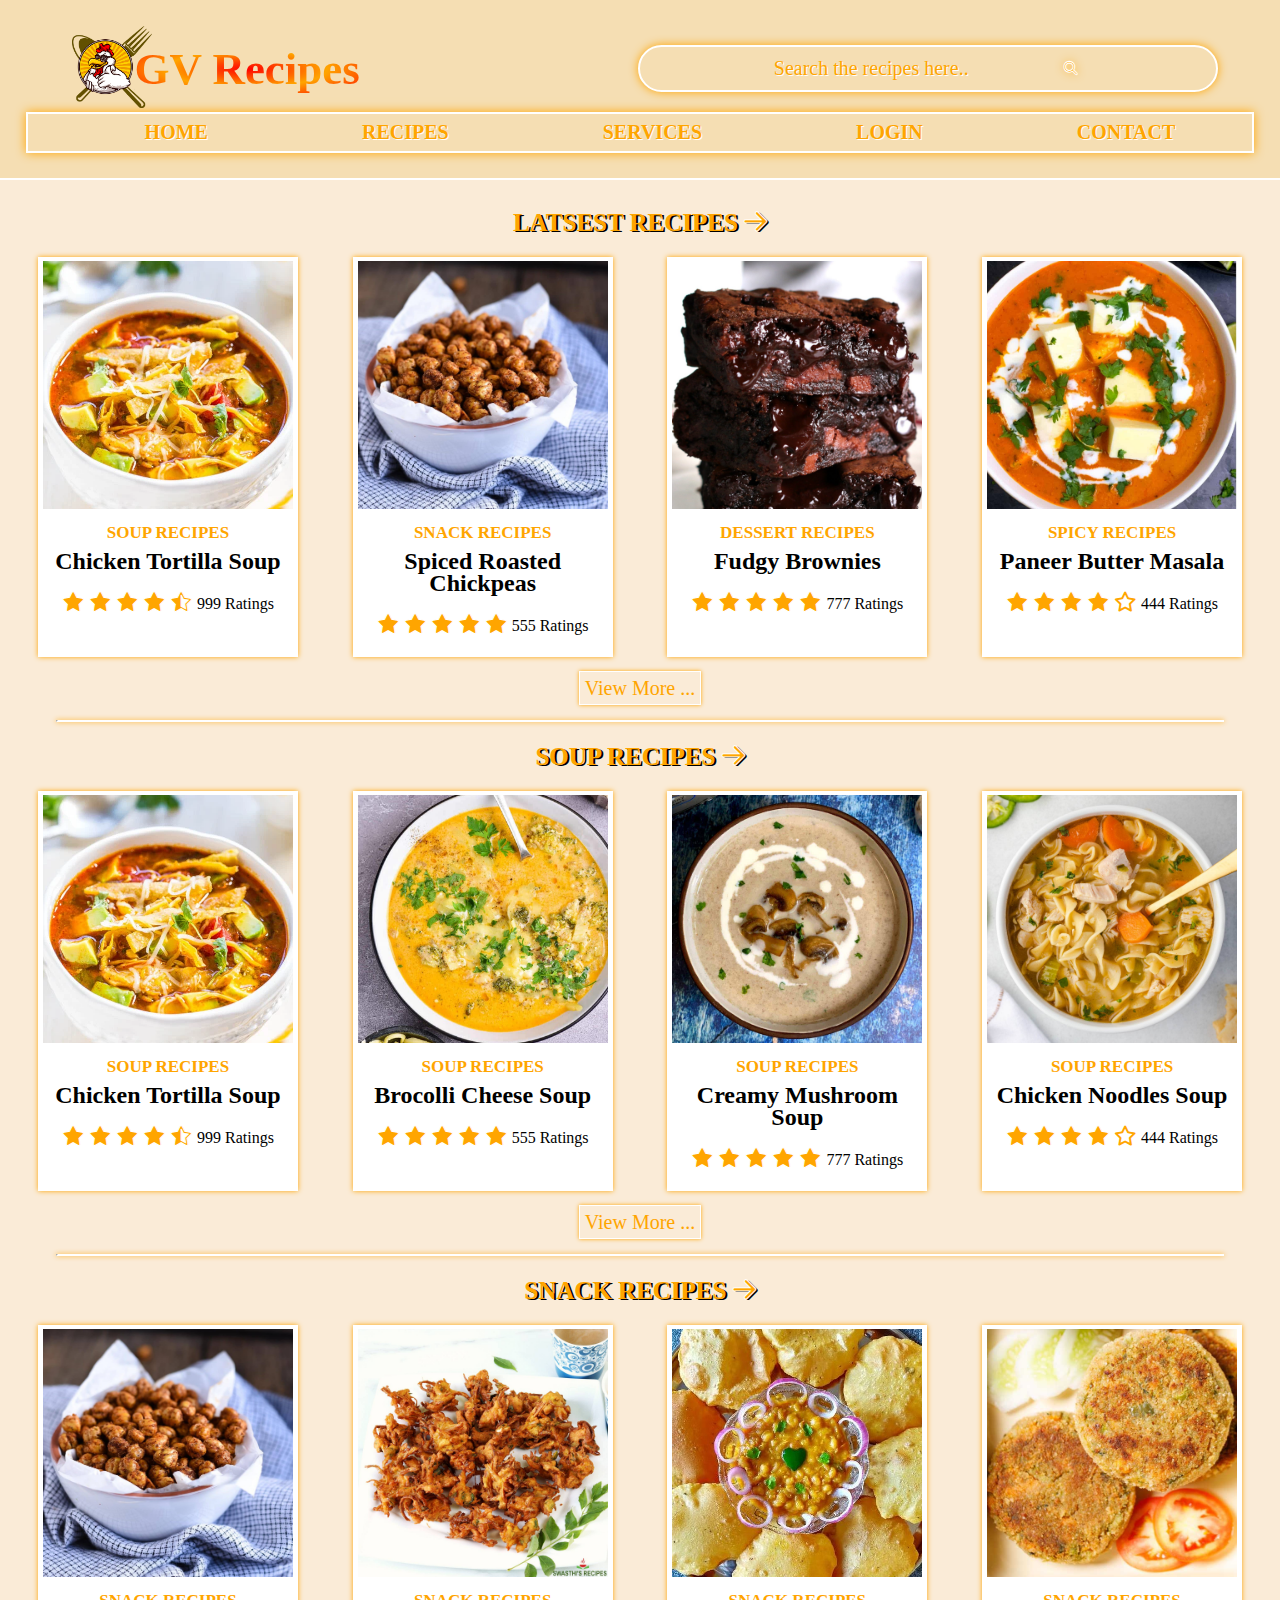
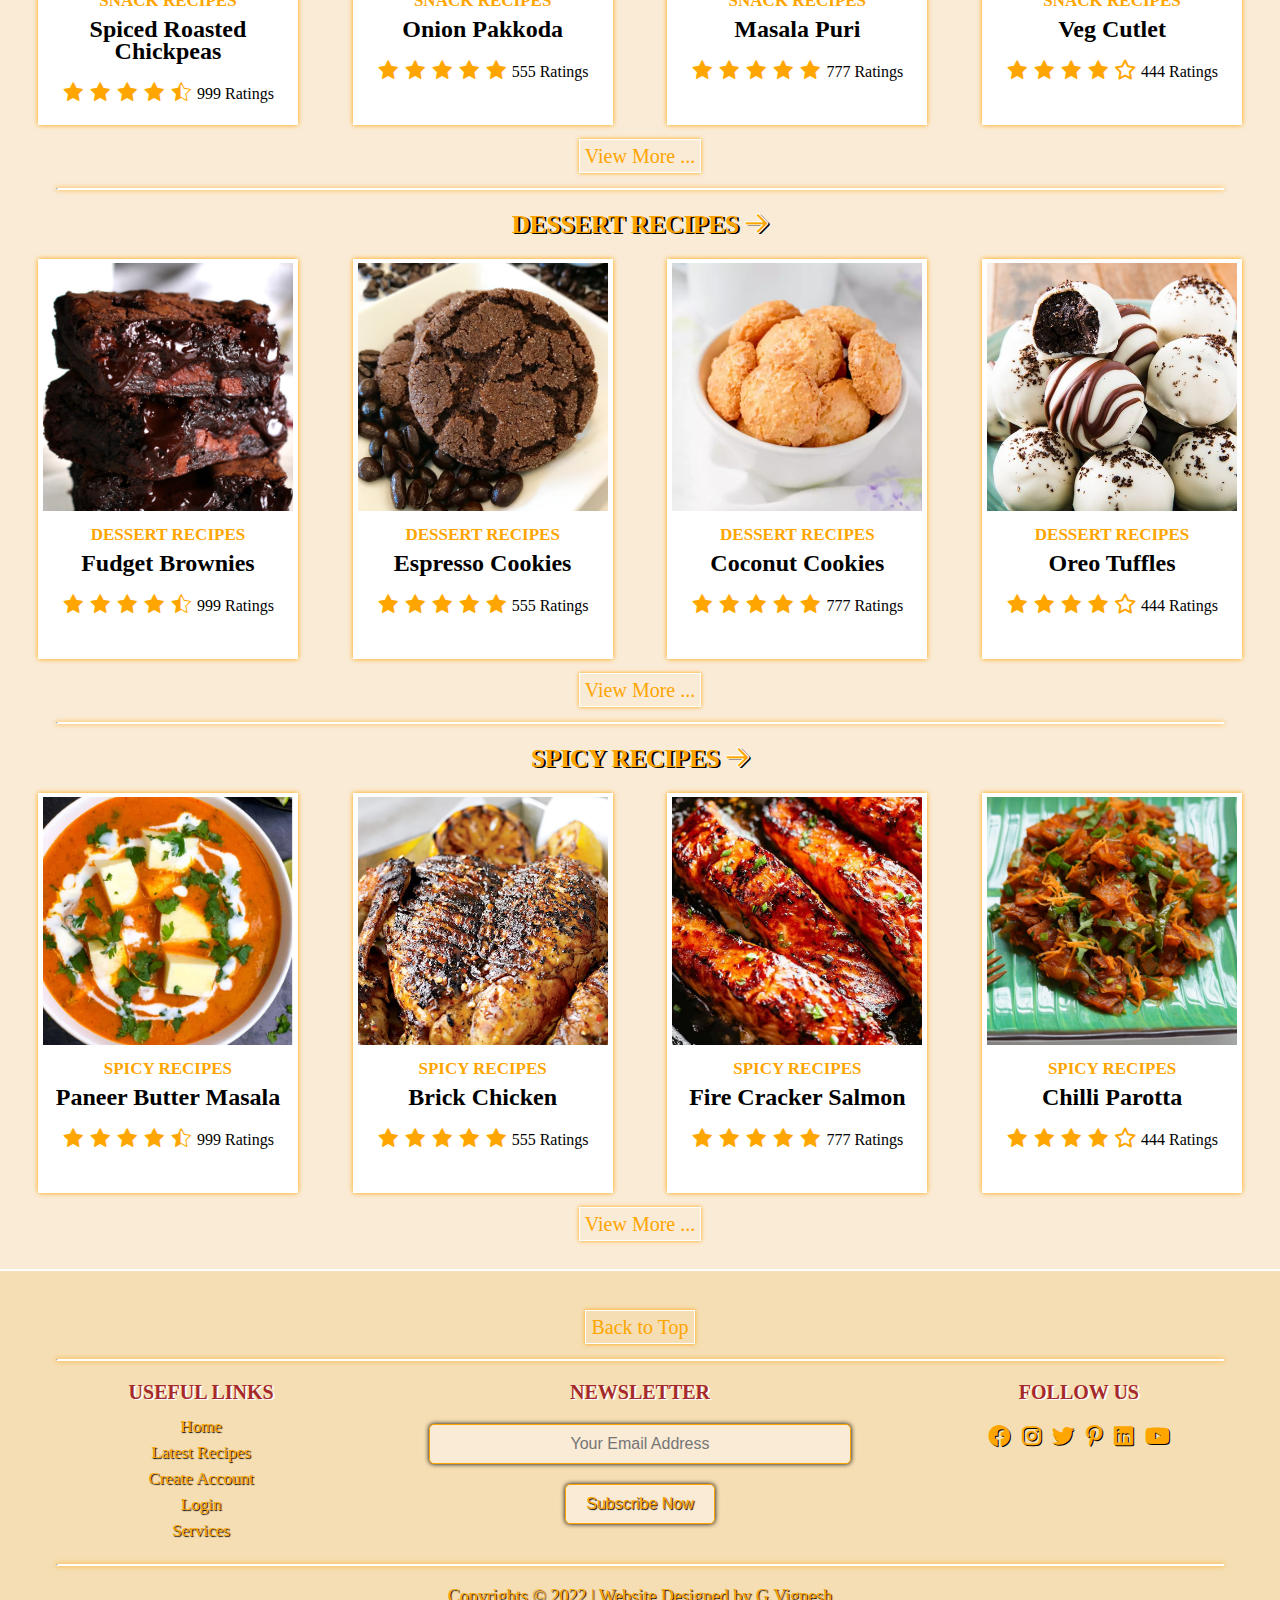
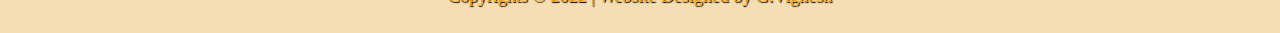
<file: index.html>
<!DOCTYPE html>
<html>
<head>
    <meta charset="UTF-8">
    <meta name="viewport" content="width=device-width, initial-scale=1.0">
    <title>GV-Recipes</title>
    <link rel="stylesheet" href="home.css">
    <link rel="stylesheet" href="css/all.css">
    <link href="images/favicon.png" rel="icon">
</head>
<body>
    <header>
        <div class="header1" id="homelogo">
            <div class="logo">
                <a href="homepage.html"><img src="images/logo.png"></a>
                <a href="homepage.html"><h1>GV Recipes</h1></a>
            </div>
            <div class="searchbar">
                <form action="https://www.google.com/search" method="get">
                    <input type="search" name="q" placeholder="Search the recipes here..">
                    <button type="submit"><i class="fa-solid fa-magnifying-glass"></i></button>
                </form>
            </div>
            <div class="menubar1">
                <input type="checkbox" id="check">
                <label for="check">
                    <i class="fas fa-bars" id="hamburger"></i>
                    <i class="fas fa-times" id="xcross"></i>
                </label>
                <ul>
                    <li><a href="homepage.html" >Home</a></li>
                    <li><a href="#top" >Recipes</a></li>
                    <li><a href="#bottom" >Services</a></li>
                    <li><a href="loginpage.html" >Login</a></li>
                    <li><a href="#bottom" >Contact us</a></li>
                </ul>
            </div>
        </div>
        <div class="menubar2">
            <ul>
                <li><a href="homepage.html" >Home</a></li>
                <li><a href="#top" >Recipes</a></li>
                <li><a href="#bottom" >Services</a></li>
                <li><a href="loginpage.html" >Login</a></li>
                <li><a href="#bottom" >Contact</a></li>
            </ul>
        </div>
    </header>
    <section>
        <div class="recipes">
            <h3 id="top"><a href="recipepage1.html">LATSEST RECIPES <i class="fa-solid fa-arrow-right"></i></a></h3>
            <div class="latest">
                <div class="items">
                    <a href="recipepage2.html"><img src="images/soup1.webp"></a>
                    <h4><a href="recipepage1.html">soup recipes</a></h4>
                    <h3><a href="recipepage2.html">Chicken Tortilla Soup</a></h3>
                    <span>
                        <i class="fa-sharp fa-solid fa-star"></i>
                        <i class="fa-sharp fa-solid fa-star"></i>
                        <i class="fa-sharp fa-solid fa-star"></i>
                        <i class="fa-sharp fa-solid fa-star"></i>
                        <i class="fa-solid fa-star-half-stroke"></i>
                    </span>
                    <span>999 Ratings</span>
                </div> 
                <div class="items">
                    <a href="recipepage2.html"><img src="images/snack1.jpg"></a>
                    <h4><a href="recipepage1.html">snack recipes</a></h4>
                    <h3><a href="recipepage2.html">Spiced Roasted Chickpeas</a></h3>
                    <span>
                        <i class="fa-sharp fa-solid fa-star"></i>
                        <i class="fa-sharp fa-solid fa-star"></i>
                        <i class="fa-sharp fa-solid fa-star"></i>
                        <i class="fa-sharp fa-solid fa-star"></i>
                        <i class="fa-sharp fa-solid fa-star"></i>
                    </span>
                    <span>555 Ratings</span>
                </div>
                <div class="items">
                    <a href="recipepage2.html"><img src="images/dessert1.jpg"></a>
                    <h4><a href="recipepage1.html">dessert recipes</a></h4>
                    <h3><a href="recipepage2.html">Fudgy Brownies</a></h3>
                    <span>
                        <i class="fa-sharp fa-solid fa-star"></i>
                        <i class="fa-sharp fa-solid fa-star"></i>
                        <i class="fa-sharp fa-solid fa-star"></i>
                        <i class="fa-sharp fa-solid fa-star"></i>
                        <i class="fa-sharp fa-solid fa-star"></i>
                    </span>
                    <span>777 Ratings</span>
                </div>
                <div class="items">
                    <a href="recipepage2.html"><img src="images/spicy1.jpg"></a>
                    <h4><a href="recipepage1.html">spicy recipes</a></h4>
                    <h3><a href="recipepage2.html">Paneer Butter Masala</a></h3>
                    <span>
                        <i class="fa-sharp fa-solid fa-star"></i>
                        <i class="fa-sharp fa-solid fa-star"></i>
                        <i class="fa-sharp fa-solid fa-star"></i>
                        <i class="fa-sharp fa-solid fa-star"></i>
                        <i class="fa-regular fa-star"></i>                    
                    </span>
                    <span>444 Ratings</span>
                </div>
            </div>
            <div class="viewmore">
                <a href="recipepage1.html">View More ...</a>
            </div>
            <hr>
            <h3><a href="recipepage1.html">SOUP RECIPES <i class="fa-solid fa-arrow-right"></i></a></h3>
            <div class="latest">
                <div class="items">
                    <a href="recipepage2.html"><img src="images/soup1.webp"></a>
                    <h4><a href="recipepage1.html">soup recipes</a></h4>
                    <h3><a href="recipepage2.html">Chicken Tortilla Soup</a></h3>
                    <span>
                        <i class="fa-sharp fa-solid fa-star"></i>
                        <i class="fa-sharp fa-solid fa-star"></i>
                        <i class="fa-sharp fa-solid fa-star"></i>
                        <i class="fa-sharp fa-solid fa-star"></i>
                        <i class="fa-solid fa-star-half-stroke"></i>
                    </span>
                    <span>999 Ratings</span>
                </div> 
                <div class="items">
                    <a href="recipepage2.html"><img src="images/soup2.jpeg"></a>
                    <h4><a href="recipepage1.html">soup recipes</a></h4>
                    <h3><a href="recipepage2.html">Brocolli Cheese Soup</a></h3>
                    <span>
                        <i class="fa-sharp fa-solid fa-star"></i>
                        <i class="fa-sharp fa-solid fa-star"></i>
                        <i class="fa-sharp fa-solid fa-star"></i>
                        <i class="fa-sharp fa-solid fa-star"></i>
                        <i class="fa-sharp fa-solid fa-star"></i>
                    </span>
                    <span>555 Ratings</span>
                </div>
                <div class="items">
                    <a href="recipepage2.html"><img src="images/soup3.jpg"></a>
                    <h4><a href="recipepage1.html">soup recipes</a></h4>
                    <h3><a href="recipepage2.html">Creamy Mushroom Soup</a></h3>
                    <span>
                        <i class="fa-sharp fa-solid fa-star"></i>
                        <i class="fa-sharp fa-solid fa-star"></i>
                        <i class="fa-sharp fa-solid fa-star"></i>
                        <i class="fa-sharp fa-solid fa-star"></i>
                        <i class="fa-sharp fa-solid fa-star"></i>
                    </span>
                    <span>777 Ratings</span>
                </div>
                <div class="items">
                    <a href="recipepage2.html"><img src="images/soup4.jpg"></a>
                    <h4><a href="recipepage1.html">soup recipes</a></h4>
                    <h3><a href="recipepage2.html">Chicken Noodles Soup</a></h3>
                    <span>
                        <i class="fa-sharp fa-solid fa-star"></i>
                        <i class="fa-sharp fa-solid fa-star"></i>
                        <i class="fa-sharp fa-solid fa-star"></i>
                        <i class="fa-sharp fa-solid fa-star"></i>
                        <i class="fa-regular fa-star"></i>                    
                    </span>
                    <span>444 Ratings</span>
                </div>
            </div>
            <div class="viewmore">
                <a href="recipepage1.html">View More ...</a>
            </div>
            <hr>
            <h3><a href="recipepage1.html">SNACK RECIPES <i class="fa-solid fa-arrow-right"></i></a></h3>
            <div class="latest">
                <div class="items">
                    <a href="recipepage2.html"><img src="images/snack1.jpg"></a>
                    <h4><a href="recipepage1.html">snack recipes</a></h4>
                    <h3><a href="recipepage2.html">Spiced Roasted Chickpeas</a></h3>
                    <span>
                        <i class="fa-sharp fa-solid fa-star"></i>
                        <i class="fa-sharp fa-solid fa-star"></i>
                        <i class="fa-sharp fa-solid fa-star"></i>
                        <i class="fa-sharp fa-solid fa-star"></i>
                        <i class="fa-solid fa-star-half-stroke"></i>
                    </span>
                    <span>999 Ratings</span>
                </div> 
                <div class="items">
                    <a href="recipepage2.html"><img src="images/snack2.jpg"></a>
                    <h4><a href="recipepage1.html">snack recipes</a></h4>
                    <h3><a href="recipepage2.html">Onion Pakkoda</a></h3>
                    <span>
                        <i class="fa-sharp fa-solid fa-star"></i>
                        <i class="fa-sharp fa-solid fa-star"></i>
                        <i class="fa-sharp fa-solid fa-star"></i>
                        <i class="fa-sharp fa-solid fa-star"></i>
                        <i class="fa-sharp fa-solid fa-star"></i>
                    </span>
                    <span>555 Ratings</span>
                </div>
                <div class="items">
                    <a href="recipepage2.html"><img src="images/snack3.jpg"></a>
                    <h4><a href="recipepage1.html">snack recipes</a></h4>
                    <h3><a href="recipepage2.html">Masala Puri</a></h3>
                    <span>
                        <i class="fa-sharp fa-solid fa-star"></i>
                        <i class="fa-sharp fa-solid fa-star"></i>
                        <i class="fa-sharp fa-solid fa-star"></i>
                        <i class="fa-sharp fa-solid fa-star"></i>
                        <i class="fa-sharp fa-solid fa-star"></i>
                    </span>
                    <span>777 Ratings</span>
                </div>
                <div class="items">
                    <a href="recipepage2.html"><img src="images/snack4.jpg"></a>
                    <h4><a href="recipepage1.html">snack recipes</a></h4>
                    <h3><a href="recipepage2.html">Veg Cutlet</a></h3>
                    <span>
                        <i class="fa-sharp fa-solid fa-star"></i>
                        <i class="fa-sharp fa-solid fa-star"></i>
                        <i class="fa-sharp fa-solid fa-star"></i>
                        <i class="fa-sharp fa-solid fa-star"></i>
                        <i class="fa-regular fa-star"></i>                    
                    </span>
                    <span>444 Ratings</span>
                </div>
            </div>
            <div class="viewmore">
                <a href="recipepage1.html">View More ...</a>
            </div>
            <hr>
            <h3><a href="recipepage1.html">DESSERT RECIPES <i class="fa-solid fa-arrow-right"></i></a></h3>
            <div class="latest">
                <div class="items">
                    <a href="recipepage2.html"><img src="images/dessert1.jpg"></a>
                    <h4><a href="recipepage1.html">dessert recipes</a></h4>
                    <h3><a href="recipepage2.html">Fudget Brownies</a></h3>
                    <span>
                        <i class="fa-sharp fa-solid fa-star"></i>
                        <i class="fa-sharp fa-solid fa-star"></i>
                        <i class="fa-sharp fa-solid fa-star"></i>
                        <i class="fa-sharp fa-solid fa-star"></i>
                        <i class="fa-solid fa-star-half-stroke"></i>
                    </span>
                    <span>999 Ratings</span>
                </div> 
                <div class="items">
                    <a href="recipepage2.html"><img src="images/dessert2.jpg"></a>
                    <h4><a href="recipepage1.html">dessert recipes</a></h4>
                    <h3><a href="recipepage2.html">Espresso Cookies</a></h3>
                    <span>
                        <i class="fa-sharp fa-solid fa-star"></i>
                        <i class="fa-sharp fa-solid fa-star"></i>
                        <i class="fa-sharp fa-solid fa-star"></i>
                        <i class="fa-sharp fa-solid fa-star"></i>
                        <i class="fa-sharp fa-solid fa-star"></i>
                    </span>
                    <span>555 Ratings</span>
                </div>
                <div class="items">
                    <a href="recipepage2.html"><img src="images/dessert3.webp"></a>
                    <h4><a href="recipepage1.html">dessert recipes</a></h4>
                    <h3><a href="recipepage2.html">Coconut Cookies</a></h3>
                    <span>
                        <i class="fa-sharp fa-solid fa-star"></i>
                        <i class="fa-sharp fa-solid fa-star"></i>
                        <i class="fa-sharp fa-solid fa-star"></i>
                        <i class="fa-sharp fa-solid fa-star"></i>
                        <i class="fa-sharp fa-solid fa-star"></i>
                    </span>
                    <span>777 Ratings</span>
                </div>
                <div class="items">
                    <a href="recipepage2.html"><img src="images/dessert4.jpg"></a>
                    <h4><a href="recipepage1.html">dessert recipes</a></h4>
                    <h3><a href="recipepage2.html">Oreo Tuffles</a></h3>
                    <span>
                        <i class="fa-sharp fa-solid fa-star"></i>
                        <i class="fa-sharp fa-solid fa-star"></i>
                        <i class="fa-sharp fa-solid fa-star"></i>
                        <i class="fa-sharp fa-solid fa-star"></i>
                        <i class="fa-regular fa-star"></i>                    
                    </span>
                    <span>444 Ratings</span>
                </div>
            </div>
            <div class="viewmore">
                <a href="recipepage1.html">View More ...</a>
            </div>
            <hr>
            <h3><a href="recipepage1.html">SPICY RECIPES <i class="fa-solid fa-arrow-right"></i></a></h3>
            <div class="latest">
                <div class="items">
                    <a href="recipepage2.html"><img src="images/spicy1.jpg"></a>
                    <h4><a href="recipepage1.html">spicy recipes</a></h4>
                    <h3><a href="recipepage2.html">Paneer Butter Masala</a></h3>
                    <span>
                        <i class="fa-sharp fa-solid fa-star"></i>
                        <i class="fa-sharp fa-solid fa-star"></i>
                        <i class="fa-sharp fa-solid fa-star"></i>
                        <i class="fa-sharp fa-solid fa-star"></i>
                        <i class="fa-solid fa-star-half-stroke"></i>
                    </span>
                    <span>999 Ratings</span>
                </div> 
                <div class="items">
                    <a href="recipepage2.html"><img src="images/spicy2.webp"></a>
                    <h4><a href="recipepage1.html">spicy recipes</a></h4>
                    <h3><a href="recipepage2.html">Brick Chicken</a></h3>
                    <span>
                        <i class="fa-sharp fa-solid fa-star"></i>
                        <i class="fa-sharp fa-solid fa-star"></i>
                        <i class="fa-sharp fa-solid fa-star"></i>
                        <i class="fa-sharp fa-solid fa-star"></i>
                        <i class="fa-sharp fa-solid fa-star"></i>
                    </span>
                    <span>555 Ratings</span>
                </div>
                <div class="items">
                    <a href="recipepage2.html"><img src="images/spicy3.jpg"></a>
                    <h4><a href="recipepage1.html">spicy recipes</a></h4>
                    <h3><a href="recipepage2.html">Fire Cracker Salmon</a></h3>
                    <span>
                        <i class="fa-sharp fa-solid fa-star"></i>
                        <i class="fa-sharp fa-solid fa-star"></i>
                        <i class="fa-sharp fa-solid fa-star"></i>
                        <i class="fa-sharp fa-solid fa-star"></i>
                        <i class="fa-sharp fa-solid fa-star"></i>
                    </span>
                    <span>777 Ratings</span>
                </div>
                <div class="items">
                    <a href="recipepage2.html"><img src="images/spicy4.jpg"></a>
                    <h4><a href="recipepage1.html">spicy recipes</a></h4>
                    <h3><a href="recipepage2.html">Chilli Parotta</a></h3>
                    <span>
                        <i class="fa-sharp fa-solid fa-star"></i>
                        <i class="fa-sharp fa-solid fa-star"></i>
                        <i class="fa-sharp fa-solid fa-star"></i>
                        <i class="fa-sharp fa-solid fa-star"></i>
                        <i class="fa-regular fa-star"></i>                    
                    </span>
                    <span>444 Ratings</span>
                </div>
            </div>
            <div class="viewmore">
                <a href="recipepage1.html">View More ...</a>
            </div>
        </div>
    </section>
    <footer>
        <div class="viewmore">
            <a href="#top">Back to Top</a>
        </div>
        <hr>
        <div class="fcontainer">
            <div class="useful-links">
                <h2>Useful Links</h2>
                <a href="#homelogo">Home</a>
                <a href="#top">Latest Recipes</a> 
                <a href="signuppage.html">Create Account</a> 
                <a href="loginpage.html">Login</a> 
                <a href="#">Services</a> 
            </div>
            <br>
            <div class="newsletter">
                <h2>NewsLetter</h2>
                <form align="center">
                    <input type="email" placeholder="Your Email Address" required>
                    <button type="submit">Subscribe Now</button>
                </form>
                <br>
            </div>
            <div class="social">
                <h2 id="bottom">Follow us</h2>
                <span>
                    <a href="https://www.facebook.com/profile.php?id=100022430686513" target="_blank">
                        <i class="fa-brands fa-facebook"></i>
                    </a>
                </span>
                <span>
                    <a href="https://www.instagram.com/_g__v_i_c_k_y_" target="_blank">
                        <i class="fa-brands fa-instagram"></i>
                    </a>
                </span>
                <span>
                    <a href="https://www.twitter.com/AviVickys" target="_blank">
                        <i class="fa-brands fa-twitter"></i>
                    </a>
                </span>
                <span>
                    <a href="https://www.pinterest.com/GVignesh1998" target="_blank">
                        <i class="fa-brands fa-pinterest-p"></i>
                    </a>
                </span>
                <span>
                    <a href="https://www.linkedin.com/in/Vignesh-gurunathan-055b0214a" target="_blank">
                        <i class="fa-brands fa-linkedin"></i>
                    </a>
                </span>
                <span>
                    <a href="https://www.youtube.com/channel/UCSIf1UsOaLePs-hCe6tBk3A" target="_blank">
                        <i class="fa-brands fa-youtube"></i>
                    </a>
                </span>
            </div>
        </div>
        <hr>
        <div class="owner">
            Copyrights &copy; 2022 | Website Designed by G.Vignesh
        </div>
    </footer>
</body>
</html>
</file>
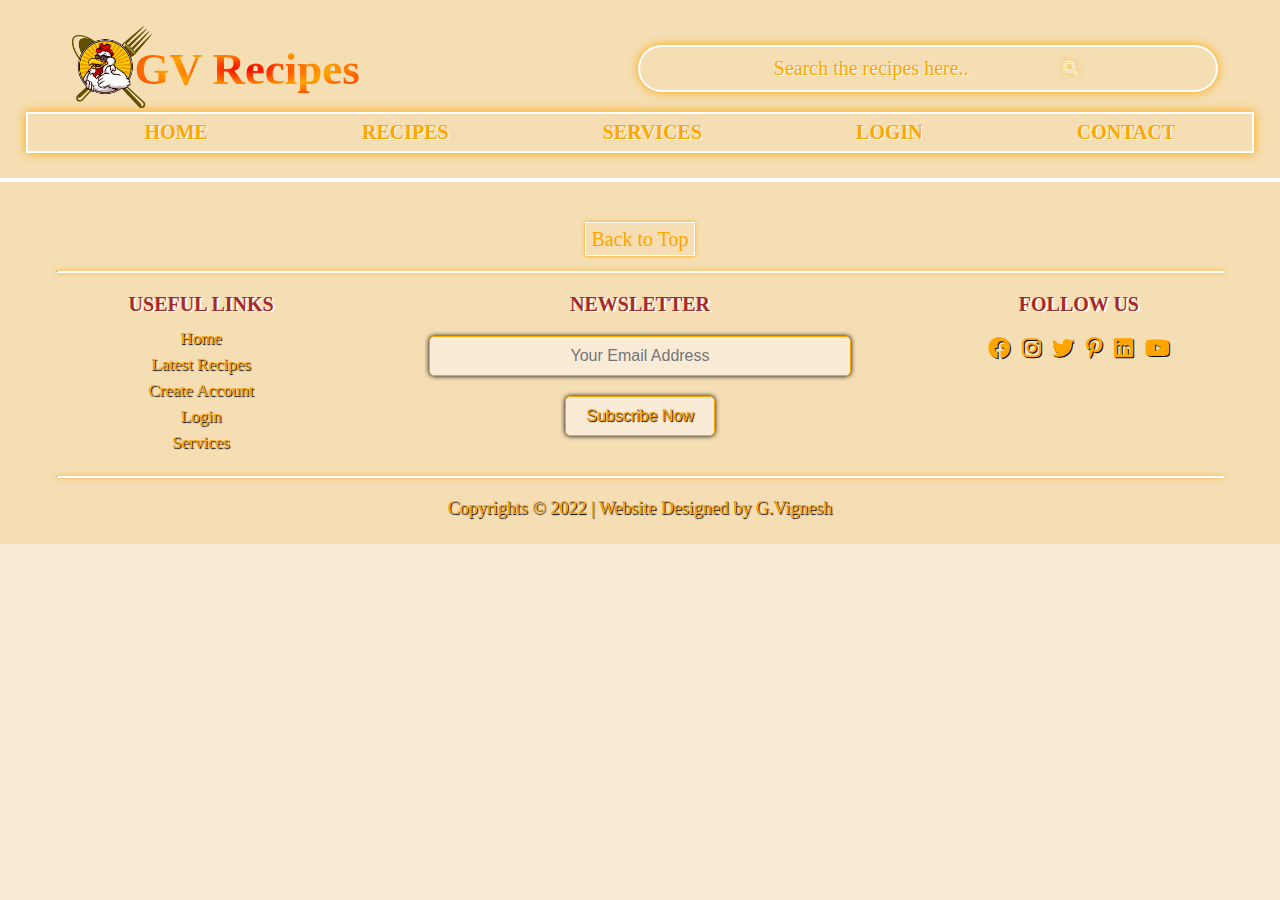
<file: HFonly.html>
<!DOCTYPE html>
<html>
<head>
    <meta charset="UTF-8">
    <meta name="viewport" content="width=device-width, initial-scale=1.0">
    <title>GV-Recipes</title>
    <link rel="stylesheet" href="HFonly.css">
    <link rel="stylesheet" href="css/all.css">
    <link href="images/favicon.png" rel="icon">
</head>
<body>
    <header>
        <div class="header1" id="homelogo">
            <div class="logo">
                <a href="homepage.html"><img src="images/logo.png"></a>
                <a href="homepage.html"><h1>GV Recipes</h1></a>
            </div>
            <div class="searchbar">
                <form action="https://www.google.com/search" method="get">
                    <input type="search" name="q" placeholder="Search the recipes here..">
                    <button type="submit"><i class="fa-solid fa-magnifying-glass"></i></button>
                </form>
            </div>
            <div class="menubar1">
                <input type="checkbox" id="check">
                <label for="check">
                    <i class="fas fa-bars" id="hamburger"></i>
                    <i class="fas fa-times" id="xcross"></i>
                </label>
                <ul>
                    <li><a href="homepage.html" >Home</a></li>
                    <li><a href="#" >Recipes</a></li>
                    <li><a href="#" >Services</a></li>
                    <li><a href="#" >Login</a></li>
                    <li><a href="#bottom" >Contact us</a></li>
                </ul>
            </div>
        </div>
        <div class="menubar2">
            <ul>
                <li><a href="homepage.html" >Home</a></li>
                <li><a href="#" >Recipes</a></li>
                <li><a href="#" >Services</a></li>
                <li><a href="#" >Login</a></li>
                <li><a href="#bottom" >Contact</a></li>
            </ul>
        </div>
    </header>
    <section>

    </section>
    <footer>
        <div class="viewmore">
            <a href="#top">Back to Top</a>
        </div>
        <hr>
        <div class="fcontainer">
            <div class="useful-links">
                <h2>Useful Links</h2>
                <a href="#homelogo">Home</a>
                <a href="#">Latest Recipes</a> 
                <a href="#">Create Account</a> 
                <a href="#">Login</a> 
                <a href="#">Services</a> 
            </div>
            <br>
            <div class="newsletter">
                <h2>NewsLetter</h2>
                <form align="center">
                    <input type="email" placeholder="Your Email Address" required>
                    <button type="submit">Subscribe Now</button>
                </form>
                <br>
            </div>
            <div class="social">
                <h2 id="bottom">Follow us</h2>
                <span>
                    <a href="https://www.facebook.com/profile.php?id=100022430686513" target="_blank">
                        <i class="fa-brands fa-facebook"></i>
                    </a>
                </span>
                <span>
                    <a href="https://www.instagram.com/_g__v_i_c_k_y_" target="_blank">
                        <i class="fa-brands fa-instagram"></i>
                    </a>
                </span>
                <span>
                    <a href="https://www.twitter.com/AviVickys" target="_blank">
                        <i class="fa-brands fa-twitter"></i>
                    </a>
                </span>
                <span>
                    <a href="https://www.pinterest.com/GVignesh1998" target="_blank">
                        <i class="fa-brands fa-pinterest-p"></i>
                    </a>
                </span>
                <span>
                    <a href="https://www.linkedin.com/in/Vignesh-gurunathan-055b0214a" target="_blank">
                        <i class="fa-brands fa-linkedin"></i>
                    </a>
                </span>
                <span>
                    <a href="https://www.youtube.com/channel/UCSIf1UsOaLePs-hCe6tBk3A" target="_blank">
                        <i class="fa-brands fa-youtube"></i>
                    </a>
                </span>
            </div>
        </div>
        <hr>
        <div class="owner">
            Copyrights &copy; 2022 | Website Designed by G.Vignesh
        </div>
    </footer>
</body>
</html>
</file>
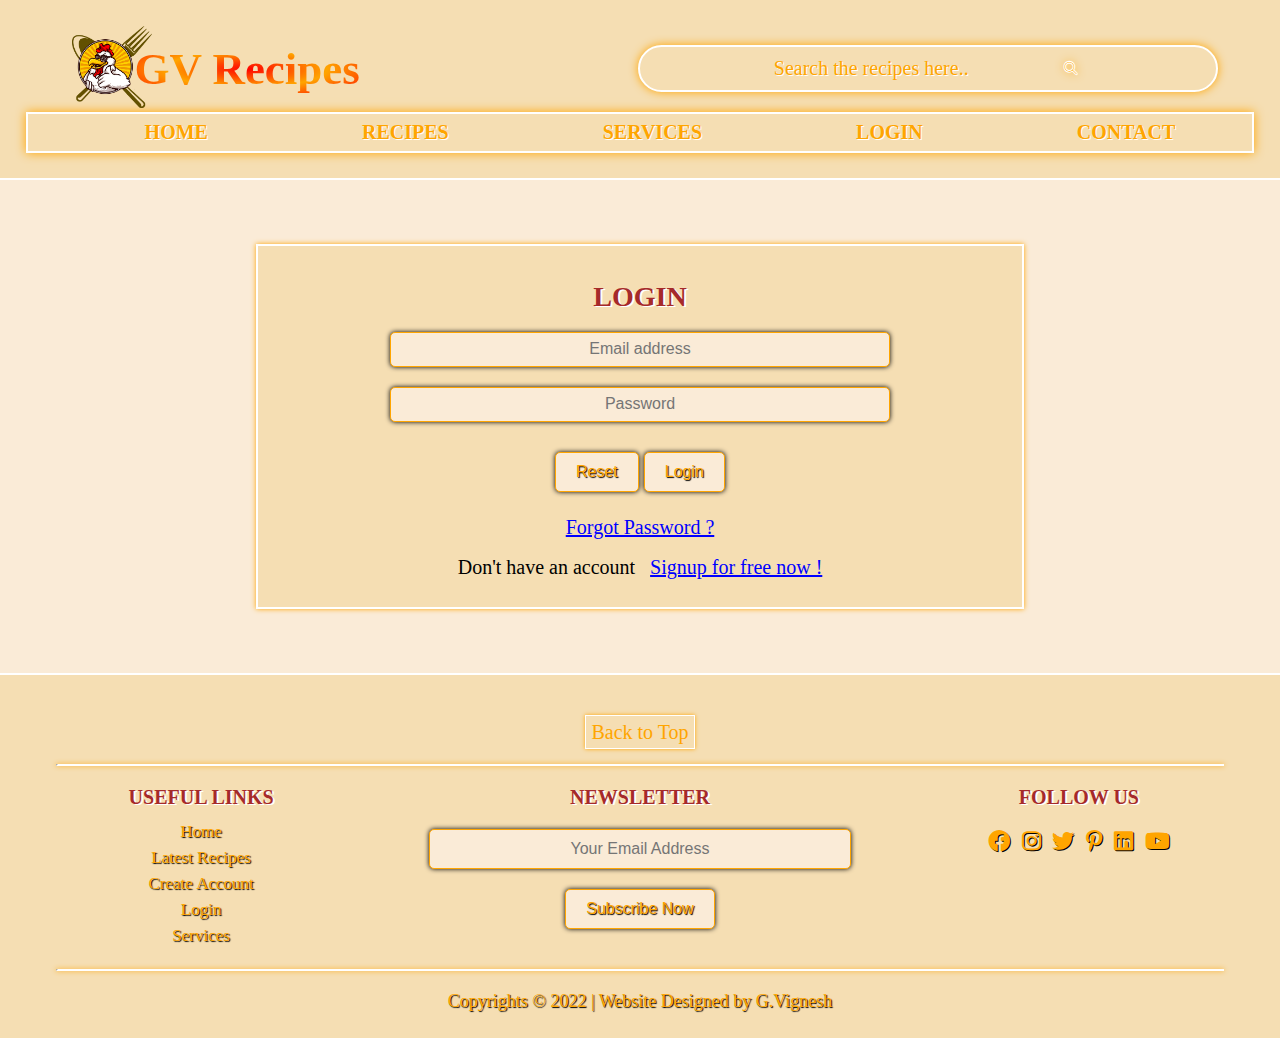
<file: loginpage.html>
<!DOCTYPE html>
<html>
<head>
    <meta charset="UTF-8">
    <meta name="viewport" content="width=device-width, initial-scale=1.0">
    <title>GV-Recipes</title>
    <link rel="stylesheet" href="login.css">
    <link rel="stylesheet" href="css/all.css">
    <link href="images/favicon.png" rel="icon">
</head>
<body>
    <header>
        <div class="header1" id="homelogo">
            <div class="logo">
                <a href="homepage.html"><img src="images/logo.png"></a>
                <a href="homepage.html"><h1>GV Recipes</h1></a>
            </div>
            <div class="searchbar">
                <form action="https://www.google.com/search" method="get">
                    <input type="search" name="q" placeholder="Search the recipes here..">
                    <button type="submit"><i class="fa-solid fa-magnifying-glass"></i></button>
                </form>
            </div>
            <div class="menubar1">
                <input type="checkbox" id="check">
                <label for="check">
                    <i class="fas fa-bars" id="hamburger"></i>
                    <i class="fas fa-times" id="xcross"></i>
                </label>
                <ul>
                    <li><a href="homepage.html" >Home</a></li>
                    <li><a href="homepage.html#top" >Recipes</a></li>
                    <li><a href="#" >Services</a></li>
                    <li><a href="loginpage.html" >Login</a></li>
                    <li><a href="#bottom" >Contact us</a></li>
                </ul>
            </div>
        </div>
        <div class="menubar2">
            <ul>
                <li><a href="homepage.html" >Home</a></li>
                <li><a href="homepage.html#top" >Recipes</a></li>
                <li><a href="#bottom" >Services</a></li>
                <li><a href="loginpage.html" >Login</a></li>
                <li><a href="#bottom" >Contact</a></li>
            </ul>
        </div>
    </header>
    <section  class="login">
        <form method="post" action="homepage.html">
            <h2>Login</h2>
            <input type="email" required name="email" placeholder="Email address"><br>
            <input type="password" required name="password" minlength="3" placeholder="Password"><br>
            <div class="twobuttons">
                <button type="reset" >Reset</button>  
                <button type="submit">Login</button>
            </div>
            <p><a href="#">Forgot Password ?</a></p>
            <span>Don't have an account</span>  &nbsp;
            <span><a href="signuppage.html">Signup for free now !</a></span>
        </form>
    </section>
    <footer>
        <div class="viewmore">
            <a href="#top">Back to Top</a>
        </div>
        <hr>
        <div class="fcontainer">
            <div class="useful-links">
                <h2>Useful Links</h2>
                <a href="homepage.html">Home</a>
                <a href="homepage.html#top">Latest Recipes</a> 
                <a href="signuppage.html">Create Account</a> 
                <a href="loginpage.html">Login</a> 
                <a href="#">Services</a> 
            </div>
            <br>
            <div class="newsletter">
                <h2>NewsLetter</h2>
                <form align="center">
                    <input type="email" placeholder="Your Email Address" required>
                    <button type="submit">Subscribe Now</button>
                </form>
                <br>
            </div>
            <div class="social">
                <h2 id="bottom">Follow us</h2>
                <span>
                    <a href="https://www.facebook.com/profile.php?id=100022430686513" target="_blank">
                        <i class="fa-brands fa-facebook"></i>
                    </a>
                </span>
                <span>
                    <a href="https://www.instagram.com/_g__v_i_c_k_y_" target="_blank">
                        <i class="fa-brands fa-instagram"></i>
                    </a>
                </span>
                <span>
                    <a href="https://www.twitter.com/AviVickys" target="_blank">
                        <i class="fa-brands fa-twitter"></i>
                    </a>
                </span>
                <span>
                    <a href="https://www.pinterest.com/GVignesh1998" target="_blank">
                        <i class="fa-brands fa-pinterest-p"></i>
                    </a>
                </span>
                <span>
                    <a href="https://www.linkedin.com/in/Vignesh-gurunathan-055b0214a" target="_blank">
                        <i class="fa-brands fa-linkedin"></i>
                    </a>
                </span>
                <span>
                    <a href="https://www.youtube.com/channel/UCSIf1UsOaLePs-hCe6tBk3A" target="_blank">
                        <i class="fa-brands fa-youtube"></i>
                    </a>
                </span>
            </div>
        </div>
        <hr>
        <div class="owner">
            Copyrights &copy; 2022 | Website Designed by G.Vignesh
        </div>
    </footer>
</body>
</html>
</file>
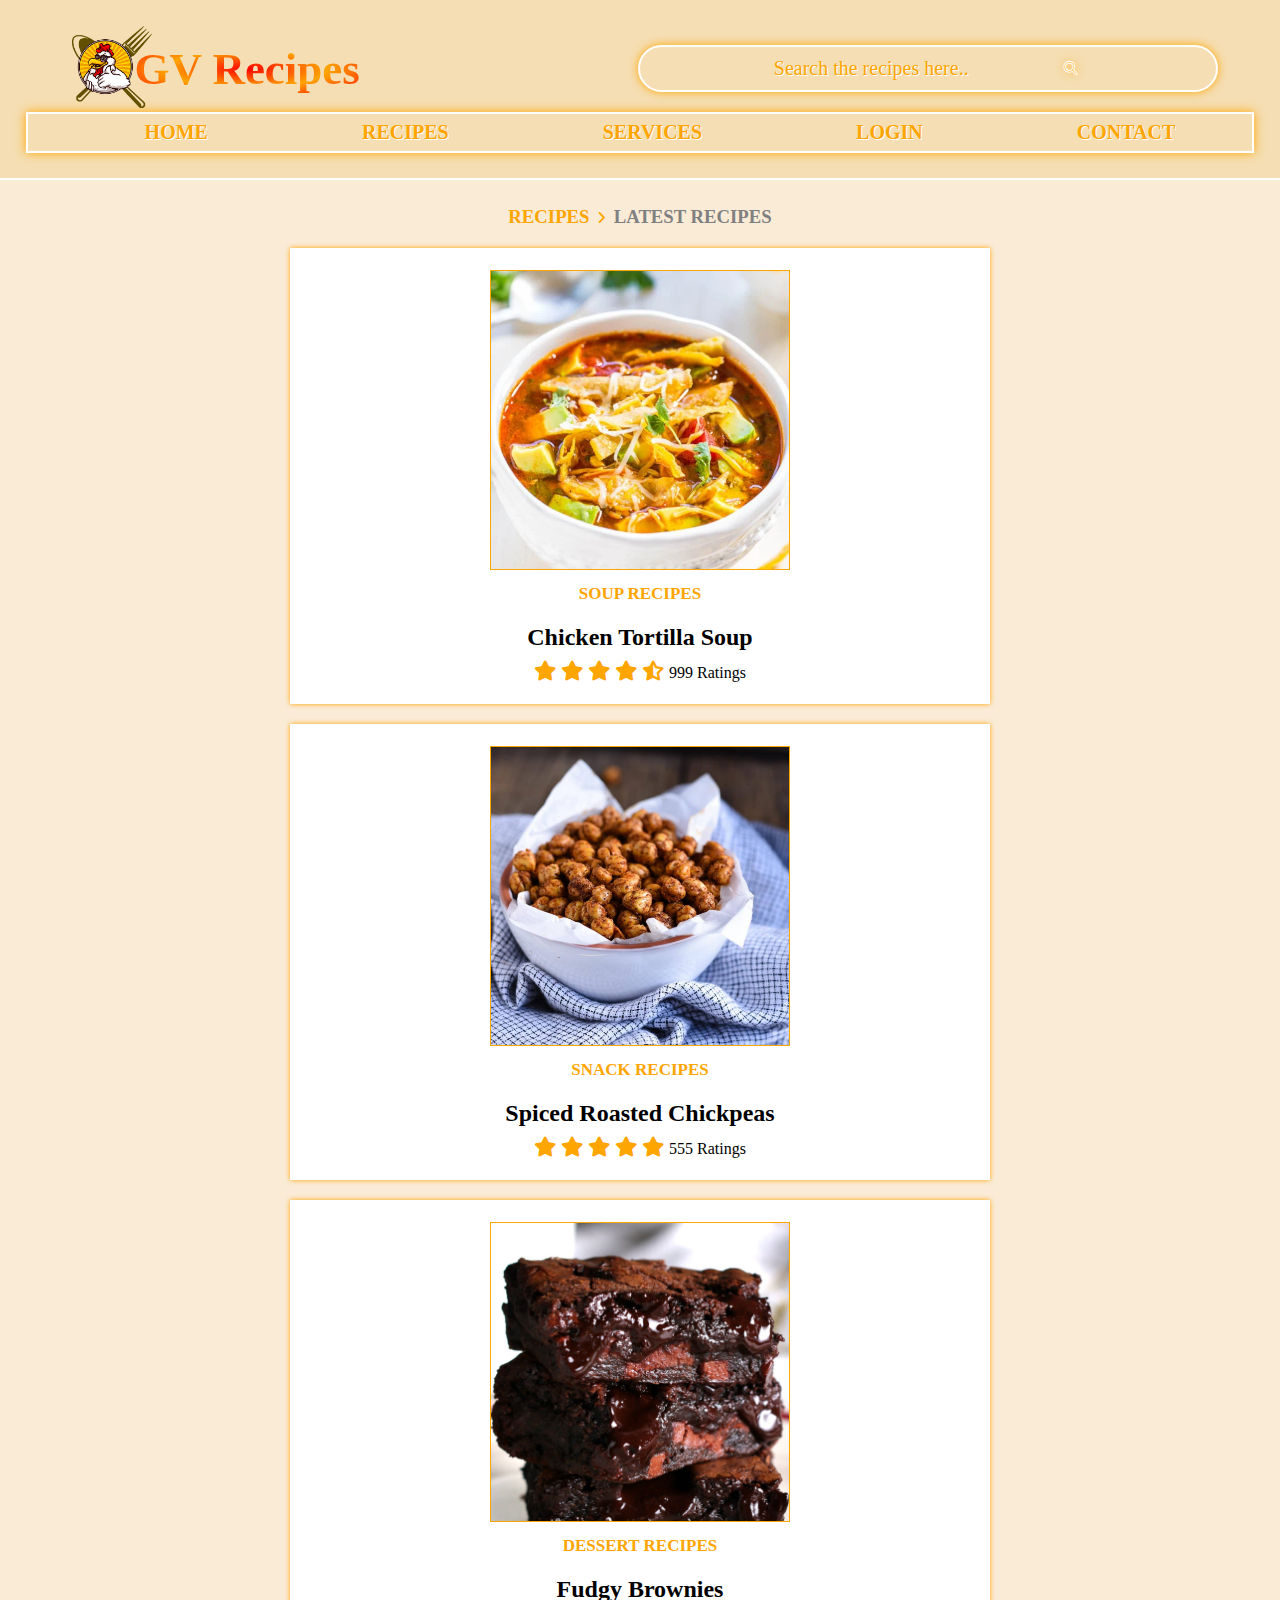
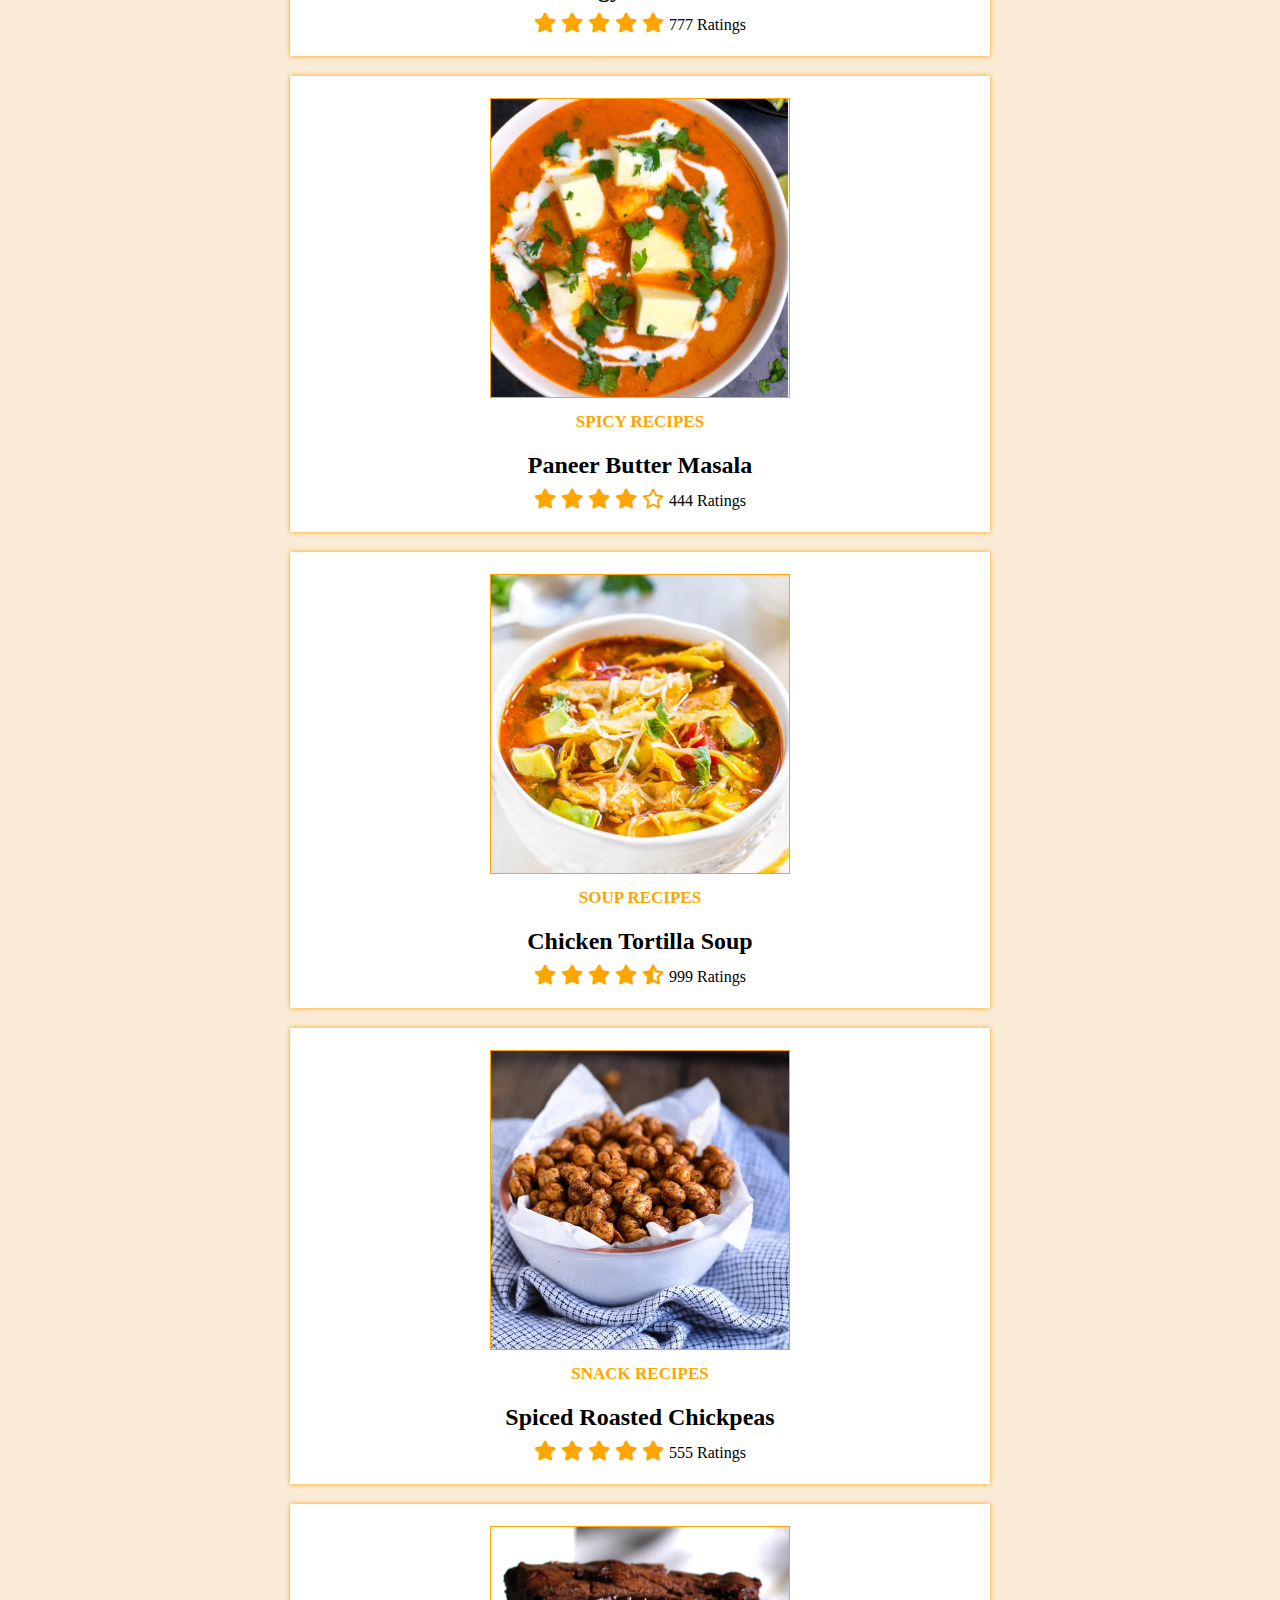
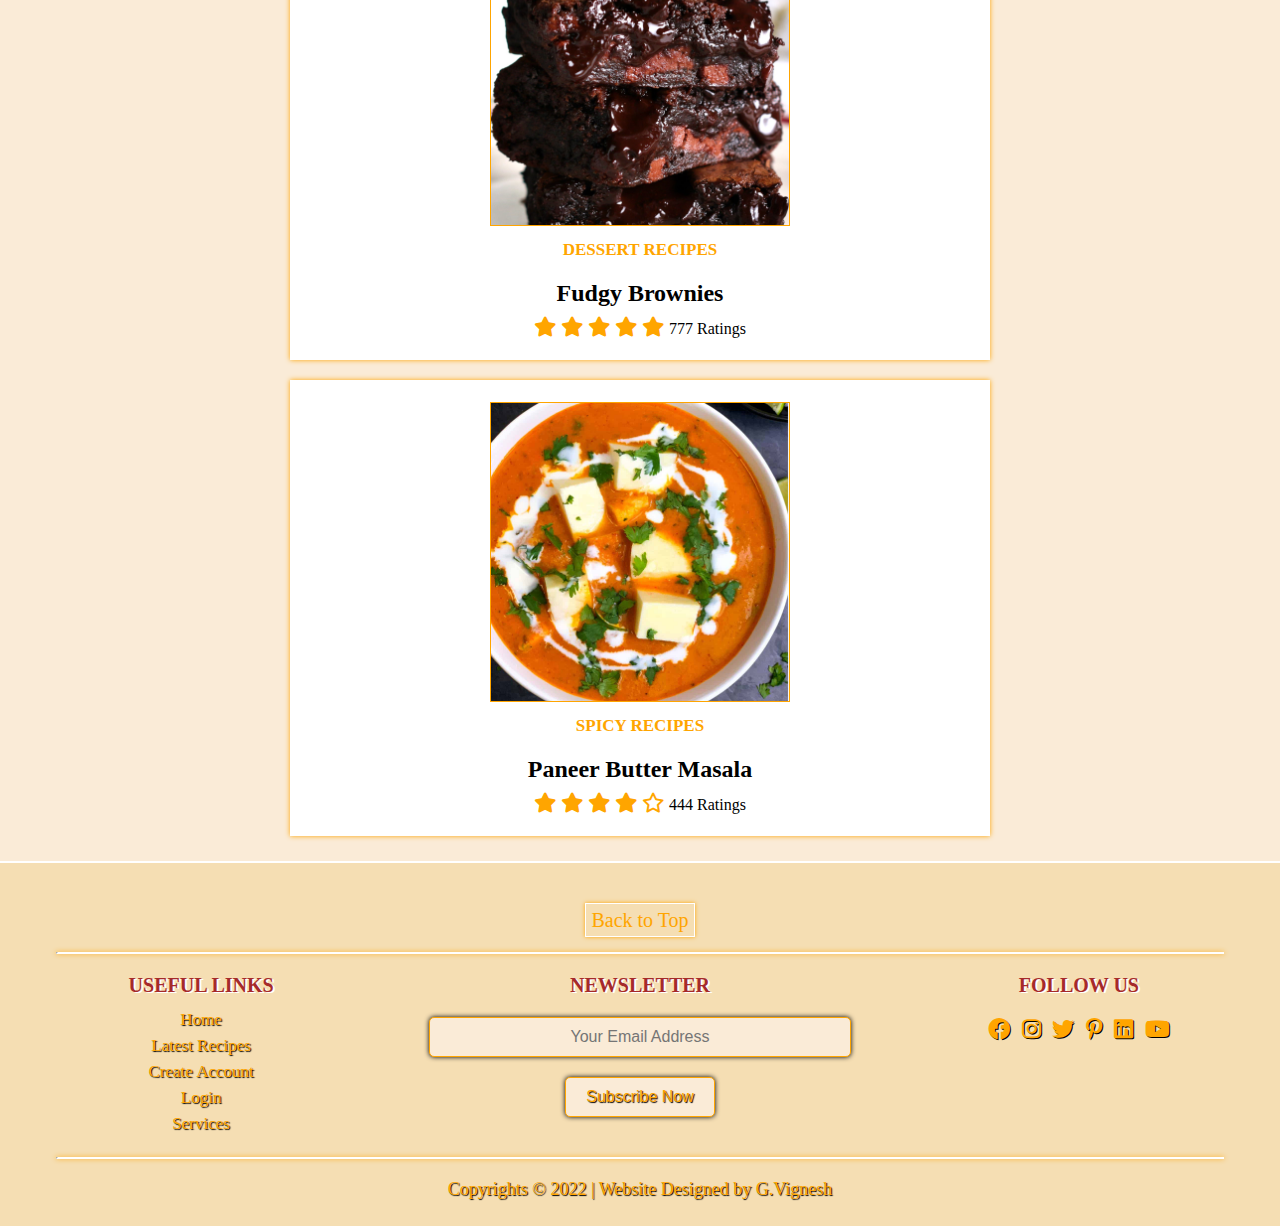
<file: recipepage1.html>
<!DOCTYPE html>
<html>
<head>
    <meta charset="UTF-8">
    <meta name="viewport" content="width=device-width, initial-scale=1.0">
    <title>GV-Recipes</title>
    <link rel="stylesheet" href="recipepage1.css">
    <link rel="stylesheet" href="css/all.css">
    <link href="images/favicon.png" rel="icon">
</head>
<body>
    <header>
        <div class="header1" id="homelogo">
            <div class="logo">
                <a href="homepage.html"><img src="images/logo.png"></a>
                <a href="homepage.html"><h1>GV Recipes</h1></a>
            </div>
            <div class="searchbar">
                <form action="https://www.google.com/search" method="get">
                    <input type="search" name="q" placeholder="Search the recipes here..">
                    <button type="submit"><i class="fa-solid fa-magnifying-glass"></i></button>
                </form>
            </div>
            <div class="menubar1">
                <input type="checkbox" id="check">
                <label for="check">
                    <i class="fas fa-bars" id="hamburger"></i>
                    <i class="fas fa-times" id="xcross"></i>
                </label>
                <ul>
                    <li><a href="homepage.html" >Home</a></li>
                    <li><a href="homepage.html#top" >Recipes</a></li>
                    <li><a href="#" >Services</a></li>
                    <li><a href="loginpage.html" >Login</a></li>
                    <li><a href="#bottom" >Contact us</a></li>
                </ul>
            </div>
        </div>
        <div class="menubar2">
            <ul>
                <li><a href="homepage.html" >Home</a></li>
                <li><a href="homepage.html#top" >Recipes</a></li>
                <li><a href="#" >Services</a></li>
                <li><a href="loginpage.html" >Login</a></li>
                <li><a href="#bottom" >Contact</a></li>
            </ul>
        </div>
    </header>
    <section>
        <h3>
            <a href="homepage.html">RECIPES</a>
            <i class="fa-solid fa-angle-right"></i>
            LATEST RECIPES
        </h3>
        <div class="latest" align="center">
            <div class="items">
                <a href="recipepage2.html"><img src="images/soup1.webp"></a>
                <h4><a href="#">soup recipes</a></h4>
                <h3><a href="recipepage2.html">Chicken Tortilla Soup</a></h3>
                <span>
                    <i class="fa-sharp fa-solid fa-star"></i>
                    <i class="fa-sharp fa-solid fa-star"></i>
                    <i class="fa-sharp fa-solid fa-star"></i>
                    <i class="fa-sharp fa-solid fa-star"></i>
                    <i class="fa-solid fa-star-half-stroke"></i>
                </span>
                <span>999 Ratings</span>
            </div> 
            <div class="items">
                <a href="recipepage2.html"><img src="images/snack1.jpg"></a>
                <h4><a href="#">snack recipes</a></h4>
                <h3><a href="recipepage2.html">Spiced Roasted Chickpeas</a></h3>
                <span>
                    <i class="fa-sharp fa-solid fa-star"></i>
                    <i class="fa-sharp fa-solid fa-star"></i>
                    <i class="fa-sharp fa-solid fa-star"></i>
                    <i class="fa-sharp fa-solid fa-star"></i>
                    <i class="fa-sharp fa-solid fa-star"></i>
                </span>
                <span>555 Ratings</span>
            </div>
            <div class="items">
                <a href="recipepage2.html"><img src="images/dessert1.jpg"></a>
                <h4><a href="#">dessert recipes</a></h4>
                <h3><a href="recipepage2.html">Fudgy Brownies</a></h3>
                <span>
                    <i class="fa-sharp fa-solid fa-star"></i>
                    <i class="fa-sharp fa-solid fa-star"></i>
                    <i class="fa-sharp fa-solid fa-star"></i>
                    <i class="fa-sharp fa-solid fa-star"></i>
                    <i class="fa-sharp fa-solid fa-star"></i>
                </span>
                <span>777 Ratings</span>
            </div>
            <div class="items">
                <a href="recipepage2.html"><img src="images/spicy1.jpg"></a>
                <h4><a href="#">spicy recipes</a></h4>
                <h3><a href="recipepage2.html">Paneer Butter Masala</a></h3>
                <span>
                    <i class="fa-sharp fa-solid fa-star"></i>
                    <i class="fa-sharp fa-solid fa-star"></i>
                    <i class="fa-sharp fa-solid fa-star"></i>
                    <i class="fa-sharp fa-solid fa-star"></i>
                    <i class="fa-regular fa-star"></i>                    
                </span>
                <span>444 Ratings</span>
            </div>
            <div class="items">
                <a href="recipepage2.html"><img src="images/soup1.webp"></a>
                <h4><a href="#">soup recipes</a></h4>
                <h3><a href="recipepage2.html">Chicken Tortilla Soup</a></h3>
                <span>
                    <i class="fa-sharp fa-solid fa-star"></i>
                    <i class="fa-sharp fa-solid fa-star"></i>
                    <i class="fa-sharp fa-solid fa-star"></i>
                    <i class="fa-sharp fa-solid fa-star"></i>
                    <i class="fa-solid fa-star-half-stroke"></i>
                </span>
                <span>999 Ratings</span>
            </div> 
            <div class="items">
                <a href="recipepage2.html"><img src="images/snack1.jpg"></a>
                <h4><a href="#">snack recipes</a></h4>
                <h3><a href="recipepage2.html">Spiced Roasted Chickpeas</a></h3>
                <span>
                    <i class="fa-sharp fa-solid fa-star"></i>
                    <i class="fa-sharp fa-solid fa-star"></i>
                    <i class="fa-sharp fa-solid fa-star"></i>
                    <i class="fa-sharp fa-solid fa-star"></i>
                    <i class="fa-sharp fa-solid fa-star"></i>
                </span>
                <span>555 Ratings</span>
            </div>
            <div class="items">
                <a href="recipepage2.html"><img src="images/dessert1.jpg"></a>
                <h4><a href="#">dessert recipes</a></h4>
                <h3><a href="recipepage2.html">Fudgy Brownies</a></h3>
                <span>
                    <i class="fa-sharp fa-solid fa-star"></i>
                    <i class="fa-sharp fa-solid fa-star"></i>
                    <i class="fa-sharp fa-solid fa-star"></i>
                    <i class="fa-sharp fa-solid fa-star"></i>
                    <i class="fa-sharp fa-solid fa-star"></i>
                </span>
                <span>777 Ratings</span>
            </div>
            <div class="items">
                <a href="recipepage2.html"><img src="images/spicy1.jpg"></a>
                <h4><a href="#">spicy recipes</a></h4>
                <h3><a href="recipepage2.html">Paneer Butter Masala</a></h3>
                <span>
                    <i class="fa-sharp fa-solid fa-star"></i>
                    <i class="fa-sharp fa-solid fa-star"></i>
                    <i class="fa-sharp fa-solid fa-star"></i>
                    <i class="fa-sharp fa-solid fa-star"></i>
                    <i class="fa-regular fa-star"></i>                    
                </span>
                <span>444 Ratings</span>
            </div>
        </div>
    </section>
    <footer>
        <div class="viewmore">
            <a href="#top">Back to Top</a>
        </div>
        <hr>
        <div class="fcontainer">
            <div class="useful-links">
                <h2>Useful Links</h2>
                <a href="homepage.html">Home</a>
                <a href="#top">Latest Recipes</a> 
                <a href="signuppage.html">Create Account</a> 
                <a href="loginpage.html">Login</a> 
                <a href="#">Services</a> 
            </div>
            <br>
            <div class="newsletter">
                <h2>NewsLetter</h2>
                <form align="center">
                    <input type="email" placeholder="Your Email Address" required>
                    <button type="submit">Subscribe Now</button>
                </form>
                <br>
            </div>
            <div class="social">
                <h2 id="bottom">Follow us</h2>
                <span>
                    <a href="https://www.facebook.com/profile.php?id=100022430686513" target="_blank">
                        <i class="fa-brands fa-facebook"></i>
                    </a>
                </span>
                <span>
                    <a href="https://www.instagram.com/_g__v_i_c_k_y_" target="_blank">
                        <i class="fa-brands fa-instagram"></i>
                    </a>
                </span>
                <span>
                    <a href="https://www.twitter.com/AviVickys" target="_blank">
                        <i class="fa-brands fa-twitter"></i>
                    </a>
                </span>
                <span>
                    <a href="https://www.pinterest.com/GVignesh1998" target="_blank">
                        <i class="fa-brands fa-pinterest-p"></i>
                    </a>
                </span>
                <span>
                    <a href="https://www.linkedin.com/in/Vignesh-gurunathan-055b0214a" target="_blank">
                        <i class="fa-brands fa-linkedin"></i>
                    </a>
                </span>
                <span>
                    <a href="https://www.youtube.com/channel/UCSIf1UsOaLePs-hCe6tBk3A" target="_blank">
                        <i class="fa-brands fa-youtube"></i>
                    </a>
                </span>
            </div>
        </div>
        <hr>
        <div class="owner">
            Copyrights &copy; 2022 | Website Designed by G.Vignesh
        </div>
    </footer>
</body>
</html>
</file>
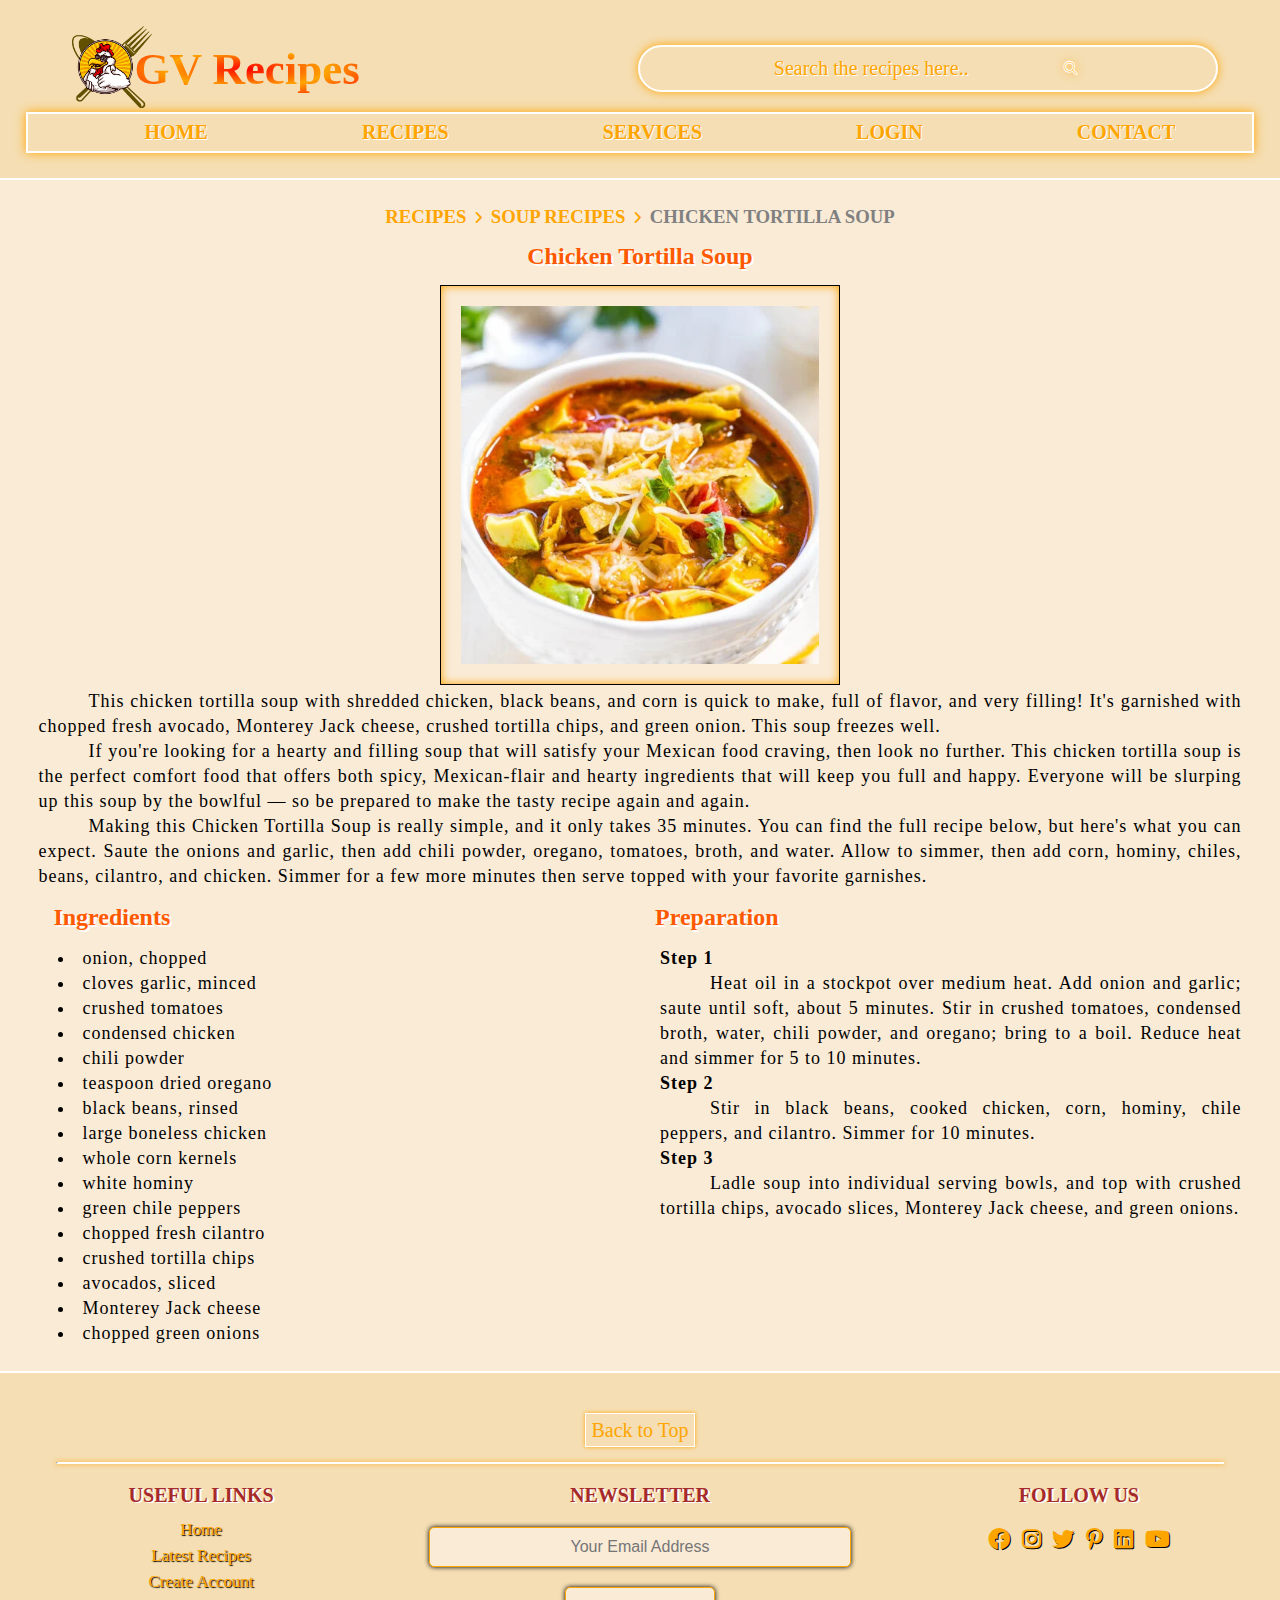
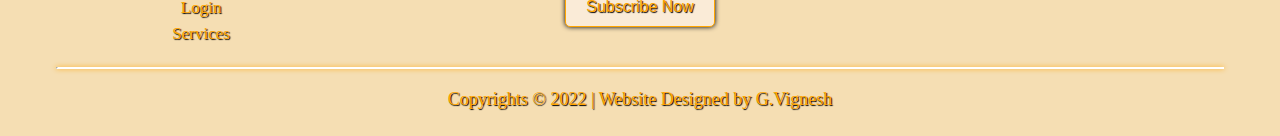
<file: recipepage2.html>
<!DOCTYPE html>
<html>
<head>
    <meta charset="UTF-8">
    <meta name="viewport" content="width=device-width, initial-scale=1.0">
    <title>GV-Recipes</title>
    <link rel="stylesheet" href="recipepage2.css">
    <link rel="stylesheet" href="css/all.css">
    <link href="images/favicon.png" rel="icon">
</head>
<body>
    <header>
        <div class="header1" id="homelogo">
            <div class="logo">
                <a href="homepage.html"><img src="images/logo.png"></a>
                <a href="homepage.html"><h1>GV Recipes</h1></a>
            </div>
            <div class="searchbar">
                <form action="https://www.google.com/search" method="get">
                    <input type="search" name="q" placeholder="Search the recipes here..">
                    <button type="submit"><i class="fa-solid fa-magnifying-glass"></i></button>
                </form>
            </div>
            <div class="menubar1">
                <input type="checkbox" id="check">
                <label for="check">
                    <i class="fas fa-bars" id="hamburger"></i>
                    <i class="fas fa-times" id="xcross"></i>
                </label>
                <ul>
                    <li><a href="homepage.html" >Home</a></li>
                    <li><a href="homepage.html" >Recipes</a></li>
                    <li><a href="#" >Services</a></li>
                    <li><a href="loginpage.html" >Login</a></li>
                    <li><a href="#bottom" >Contact us</a></li>
                </ul>
            </div>
        </div>
        <div class="menubar2">
            <ul>
                <li><a href="homepage.html" >Home</a></li>
                <li><a href="homepage.html" >Recipes</a></li>
                <li><a href="#" >Services</a></li>
                <li><a href="loginpage.html" >Login</a></li>
                <li><a href="#bottom" >Contact</a></li>
            </ul>
        </div>
    </header>
    <section>
        <h3>
            <a href="homepage.html">RECIPES</a>
            <i class="fa-solid fa-angle-right"></i>
            <a href="recipepage1.html">SOUP RECIPES</a>
            <i class="fa-solid fa-angle-right"></i>
            CHICKEN TORTILLA SOUP
        </h3>
        <h2>Chicken Tortilla Soup</h2>
        <div align="center">
            <img src="images/soup1.webp">
        </div>
        <p>This chicken tortilla soup with shredded chicken, 
            black beans, and corn is quick to make, full of flavor, 
            and very filling! It's garnished with chopped fresh 
            avocado, Monterey Jack cheese, crushed tortilla chips, 
            and green onion. This soup freezes well.</p>
        <p>If you're looking for a hearty and filling soup that 
            will satisfy your Mexican food craving, then look no further. 
            This chicken tortilla soup is the perfect comfort food that 
            offers both spicy, Mexican-flair and hearty ingredients that 
            will keep you full and happy. Everyone will be slurping up 
            this soup by the bowlful — so be prepared to make the tasty 
            recipe again and again.</p>
        <p>Making this Chicken Tortilla Soup is really simple, and it 
            only takes 35 minutes. You can find the full recipe below, 
            but here's what you can expect. Saute the onions and garlic, 
            then add chili powder, oregano, tomatoes, broth, and water. 
            Allow to simmer, then add corn, hominy, chiles, beans, cilantro, 
            and chicken. Simmer for a few more minutes then serve topped 
            with your favorite garnishes.</p>
        <div class="prep-contain">
            <div class="ingredients">
                <h2>Ingredients</h2>
                <ul>
                    <li>onion, chopped</li>
                    <li>cloves garlic, minced</li>
                    <li>crushed tomatoes</li>
                    <li>condensed chicken</li>
                    <li>chili powder</li>
                    <li>teaspoon dried oregano</li>
                    <li>black beans, rinsed</li>
                    <li>large boneless chicken</li>
                    <li>whole corn kernels</li>
                    <li>white hominy</li>
                    <li>green chile peppers</li>
                    <li>chopped fresh cilantro</li>
                    <li>crushed tortilla chips</li>
                    <li>avocados, sliced</li>
                    <li>Monterey Jack cheese</li>
                    <li>chopped green onions</li>
                </ul>
            </div>
            <div class="prep">
                <h2>Preparation</h2>
                    <h4>Step 1</h4>
                    <p>Heat oil in a stockpot over medium heat. 
                        Add onion and garlic; saute until soft, 
                        about 5 minutes. Stir in crushed tomatoes, 
                        condensed broth, water, chili powder, and oregano; 
                        bring to a boil. Reduce heat and simmer for 5 to 10 minutes.
                    </p>
                    <h4>Step 2</h4>
                    <p>Stir in black beans, cooked chicken, corn, hominy, 
                        chile peppers, and cilantro. Simmer for 10 minutes.
                    </p>
                    <h4>Step 3</h4>
                    <p>Ladle soup into individual serving bowls, and top with 
                        crushed tortilla chips, avocado slices, 
                        Monterey Jack cheese, and green onions.
                    </p>
            </div>
        </div>
    </section>
    <footer>
        <div class="viewmore">
            <a href="#top">Back to Top</a>
        </div>
        <hr>
        <div class="fcontainer">
            <div class="useful-links">
                <h2>Useful Links</h2>
                <a href="homepage.html">Home</a>
                <a href="homepage.html#top">Latest Recipes</a> 
                <a href="signuppage.html">Create Account</a> 
                <a href="loginpage.html">Login</a> 
                <a href="#">Services</a> 
            </div>
            <br>
            <div class="newsletter">
                <h2>NewsLetter</h2>
                <form align="center">
                    <input type="email" placeholder="Your Email Address" required>
                    <button type="submit">Subscribe Now</button>
                </form>
                <br>
            </div>
            <div class="social">
                <h2 id="bottom">Follow us</h2>
                <span>
                    <a href="https://www.facebook.com/profile.php?id=100022430686513" target="_blank">
                        <i class="fa-brands fa-facebook"></i>
                    </a>
                </span>
                <span>
                    <a href="https://www.instagram.com/_g__v_i_c_k_y_" target="_blank">
                        <i class="fa-brands fa-instagram"></i>
                    </a>
                </span>
                <span>
                    <a href="https://www.twitter.com/AviVickys" target="_blank">
                        <i class="fa-brands fa-twitter"></i>
                    </a>
                </span>
                <span>
                    <a href="https://www.pinterest.com/GVignesh1998" target="_blank">
                        <i class="fa-brands fa-pinterest-p"></i>
                    </a>
                </span>
                <span>
                    <a href="https://www.linkedin.com/in/Vignesh-gurunathan-055b0214a" target="_blank">
                        <i class="fa-brands fa-linkedin"></i>
                    </a>
                </span>
                <span>
                    <a href="https://www.youtube.com/channel/UCSIf1UsOaLePs-hCe6tBk3A" target="_blank">
                        <i class="fa-brands fa-youtube"></i>
                    </a>
                </span>
            </div>
        </div>
        <hr>
        <div class="owner">
            Copyrights &copy; 2022 | Website Designed by G.Vignesh
        </div>
    </footer>
</body>
</html>
</file>
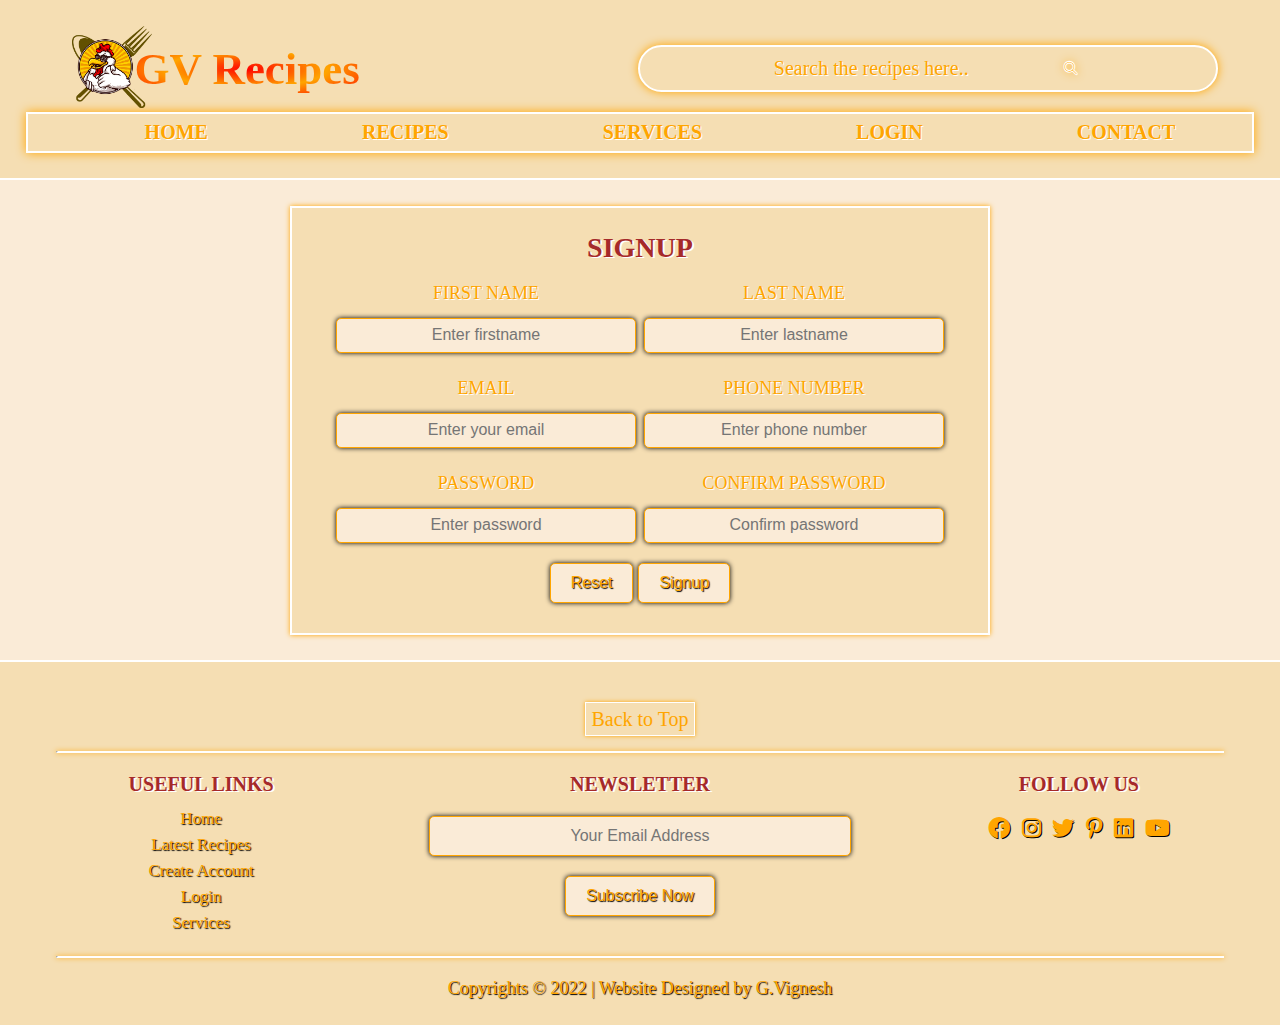
<file: signuppage.html>
<!DOCTYPE html>
<html>
<head>
    <meta charset="UTF-8">
    <meta name="viewport" content="width=device-width, initial-scale=1.0">
    <title>GV-Recipes</title>
    <link rel="stylesheet" href="signuppage.css">
    <link rel="stylesheet" href="css/all.css">
    <link href="images/favicon.png" rel="icon">
</head>
<body>
    <header>
        <div class="header1" id="homelogo">
            <div class="logo">
                <a href="homepage.html"><img src="images/logo.png"></a>
                <a href="homepage.html"><h1>GV Recipes</h1></a>
            </div>
            <div class="searchbar">
                <form action="https://www.google.com/search" method="get">
                    <input type="search" name="q" placeholder="Search the recipes here..">
                    <button type="submit"><i class="fa-solid fa-magnifying-glass"></i></button>
                </form>
            </div>
            <div class="menubar1">
                <input type="checkbox" id="check">
                <label for="check">
                    <i class="fas fa-bars" id="hamburger"></i>
                    <i class="fas fa-times" id="xcross"></i>
                </label>
                <ul>
                    <li><a href="homepage.html" >Home</a></li>
                    <li><a href="homepage.html#top" >Recipes</a></li>
                    <li><a href="#" >Services</a></li>
                    <li><a href="loginpage.html" >Login</a></li>
                    <li><a href="#bottom" >Contact us</a></li>
                </ul>
            </div>
        </div>
        <div class="menubar2">
            <ul>
                <li><a href="homepage.html" >Home</a></li>
                <li><a href="homepage.html#top" >Recipes</a></li>
                <li><a href="#" >Services</a></li>
                <li><a href="loginpage.html" >Login</a></li>
                <li><a href="#bottom" >Contact</a></li>
            </ul>
        </div>
    </header>
    <section class="signup">
        <form method="get" action="loginpage.html">
        <h2>Signup</h2>
        <div class="userdetails">
            <div class="inputbox">
                <span>First Name</span>
                <input type="text" placeholder="Enter firstname" required>
            </div>
            <div class="inputbox">
                <span>Last Name</span>
                <input type="text" placeholder="Enter lastname" required>
            </div>
            <div class="inputbox">
                <span>Email</span>
                <input type="email" placeholder="Enter your email" required>
            </div>
            <div class="inputbox">
                <span>Phone Number</span>
                <input type="text" placeholder="Enter phone number" required>
            </div>
            <div class="inputbox">
                <span>Password</span>
                <input type="password" placeholder="Enter password" required>
            </div>
            <div class="inputbox">
                <span>Confirm Password</span>
                <input type="password" placeholder="Confirm password" required>
            </div>
        </div>
        <div class="twobuttons">
            <button type="reset" >Reset</button>  
            <button type="submit">Signup</button>
        </div>
        </form>
    </section>
    <footer>
        <div class="viewmore">
            <a href="#top">Back to Top</a>
        </div>
        <hr>
        <div class="fcontainer">
            <div class="useful-links">
                <h2>Useful Links</h2>
                <a href="homepage.html">Home</a>
                <a href="homepage.html#top">Latest Recipes</a> 
                <a href="signuppage.html">Create Account</a> 
                <a href="loginpage.html">Login</a> 
                <a href="#">Services</a> 
            </div>
            <br>
            <div class="newsletter">
                <h2>NewsLetter</h2>
                <form align="center">
                    <input type="email" placeholder="Your Email Address" required>
                    <button type="submit">Subscribe Now</button>
                </form>
                <br>
            </div>
            <div class="social">
                <h2 id="bottom">Follow us</h2>
                <span>
                    <a href="https://www.facebook.com/profile.php?id=100022430686513" target="_blank">
                        <i class="fa-brands fa-facebook"></i>
                    </a>
                </span>
                <span>
                    <a href="https://www.instagram.com/_g__v_i_c_k_y_" target="_blank">
                        <i class="fa-brands fa-instagram"></i>
                    </a>
                </span>
                <span>
                    <a href="https://www.twitter.com/AviVickys" target="_blank">
                        <i class="fa-brands fa-twitter"></i>
                    </a>
                </span>
                <span>
                    <a href="https://www.pinterest.com/GVignesh1998" target="_blank">
                        <i class="fa-brands fa-pinterest-p"></i>
                    </a>
                </span>
                <span>
                    <a href="https://www.linkedin.com/in/Vignesh-gurunathan-055b0214a" target="_blank">
                        <i class="fa-brands fa-linkedin"></i>
                    </a>
                </span>
                <span>
                    <a href="https://www.youtube.com/channel/UCSIf1UsOaLePs-hCe6tBk3A" target="_blank">
                        <i class="fa-brands fa-youtube"></i>
                    </a>
                </span>
            </div>
        </div>
        <hr>
        <div class="owner">
            Copyrights &copy; 2022 | Website Designed by G.Vignesh
        </div>
    </footer>
</body>
</html>
</file>
<file: home.css>
*{
    margin: 0;
    box-sizing: border-box;
}
body{
    background-color: antiquewhite;
}
header{
    background-color: #f5deb3;
    padding: 2%;
    border-bottom: 2px solid white;
}
.header1{
    align-items: center;
    display: flex;
    justify-content: space-around;
}
.logo{
    padding: 0 10px;
    display: flex;
    align-items: center;
    margin-left: 3%;
    flex: 1;
}
.logo img{
    width: 80px;
}
.logo h1{
    margin-left: -18px;
    font-size: 45px;
    background: -webkit-radial-gradient(red,orange 50%,red);
    background-size: cover;
    background-clip: text;
    -webkit-background-clip: text;
    color: transparent;
    font-family: cambria;
    width: max-content;
}
.logo a{
    text-decoration: none;
}
.logo:hover{
    transform: scale(1.1);
}
.searchbar{
    margin-right: 3%;
    padding: 10px;
    background-color: #f5deb3;
    border: 2px solid white;
    display: flex;
    justify-content: center;
    border-radius: 30px;
    align-items: center;
    box-shadow: 0px 0px 10px orange;
    flex: 1;
}
.searchbar:hover{
    transform: scale(1.1);
}
.searchbar form{
    display: flex;
    justify-content: space-between;
}
.searchbar input{
    background: transparent;
    flex: 1;
    border: 0;
    padding: 0px 10px;
    font-size: 20px;
    color: red;
    outline: none;
}
.searchbar ::placeholder{
    color: orange;
    font-family: cursive;
    text-shadow: 1px 1px white;
}
.searchbar button{
    border: 0;
    background-color: transparent;
    color: orange;
    text-shadow: 0px 0px 10px orange;
    padding: 0px 15px;
    -webkit-text-stroke: 1px white;
}
.searchbar button:hover{
    cursor: pointer;
    transform: scale(1.5);
}
#check{
    display: none;
}
.menubar1{
    display: none;
}
.menubar1 ul{
    display: none;
}
#check:checked~ul{
    display: block;
    background-color: #f5deb3;
}
#hamburger,#xcross{
    color: white;
    font-size: 30px;
    text-shadow: 0px 0px 20px orange; 
    position: relative;
    left: 45%;
    bottom: 0px;
}
#hamburger:hover,#xcross:hover{
    cursor: pointer;
    transform: scale(1.4);
}
#xcross{
    display: none;
}
#check:checked~label #hamburger{
    display: none;
}
#check:checked~label #xcross{
    display: block;
    width:100% ;
}
.menubar1{
    display: none;
}
.menubar1 ul{
    border: 2px solid white;
    box-shadow: 0px 0px 20px orange;
    list-style: none;
    margin: 10px;
    padding: 20px 0;
}
.menubar1 ul li{
    padding: 20px 0;
}
.menubar1 a{
    text-decoration: none;
    color: orange;
    font-size: 25px;
    text-shadow: 1px 1px 3px white;
    font-weight: bolder;
    padding: 15px 40px;
    border-radius: 10px;
}
.menubar1 a:hover,.menubar2 a:hover{
    box-shadow: 0px 0px 15px inset orange;
    border: 2px solid white;
}
.menubar2{
    text-align: center;
    box-shadow: 0px 0px 10px orange;
    border: 2px solid white;
    background-color: #f5deb3;
}
.menubar2 ul{
    display: flex;
    list-style: none;
    justify-content: space-around;
}
.menubar2 ul li{
    background-color: #f5deb3;
    padding: 7px 0;
}
.menubar2 a{
    text-decoration: none;
    color: orange;
    padding: 2px 20px;
    font-size: 20px;
    text-shadow: 1px 1px 0px white;
    border-radius: 10px;
    font-weight: bolder;
}
.menubar1,.menubar2{
    text-transform: uppercase;
}
.recipes{
    margin-top: 15px;
    padding: 1% 2%;
}
.recipes h3{
    padding-bottom: 20px;
    font-size: 25px;
    text-align: center;
}
.recipes>h3 a{
    color: orange;
    text-shadow: 2px 1px 0px black;
    text-decoration: none;
}
.recipes>h3:hover{
    text-decoration: orange underline;
}
.recipes .fa-solid{
    font-size: 26px;
    -webkit-text-stroke: 1px white;
    color: orange;
}
.latest{
    display: flex;
    justify-content: space-around;
    width: 100%;
    flex-flow: wrap;
    row-gap: 30px;
    gap: 30px;
}
.items{
    height: 400px;
    width: 260px;
    box-shadow: 0px 0px 5px orange;
    border: 2px solid white;
    background-color: white;
    text-align: center;
}
.items img{
    height: 250px;
    width: 250px;
    padding-top: 2px;
    object-fit: cover;
}
.items h4{
    padding-top: 10px;
    padding-bottom: 7px;
}
.items h4 a{
    color: orange;
    text-transform: uppercase;
    text-decoration: none;
    font-size: 17px;
}
.items h3{
    line-height: 22px;
}
.items h3 a{
    color: black;
    text-decoration: none;
    font-size: 24px;
    font-weight: bolder;
}
.items .fa-solid,.items .fa-regular{
    font-size: 20px;
    color: orange;
}
.items:hover h3 a{
    text-decoration: underline orange;
}
.viewmore{
    text-align: center;
    margin: 20px;
    font-size: 20px;
}
.viewmore a{
    border: 1px solid white;
    box-shadow: 0 0 4px orange;
    color: orange;
    padding: 5px;
    text-decoration: none;
}
.viewmore a:hover{
    background-color: orange;
    color: white;
}
hr{
    width: 95%;
    margin: 20px 2.5%;
    border-color: white;
    box-shadow: 0 0 5px orange;
    border-top: 0;
    border-width: 2px;
}
footer{
    background-color: #f5deb3;
    padding: 2%;
    border-top: 2px solid white;
}
footer h2{
    padding-bottom: 20px;
    color: brown;
    font-size: 20px;
    text-align: center;
    text-shadow: 2px 1px 0px white;
    text-transform: uppercase;
}
footer span a{
    text-decoration: none;
    padding: 3px;
    font-size: 22px;
    color: orange;
    text-shadow: 1px 1px 0px black;
}
.fcontainer{
    display: flex;
    width: 100%;
    text-align: center;
}
.social{
    flex: 1;
}
.useful-links{
    flex: 1;
    display: flex;
    text-align: center;
    flex-direction: column;
    justify-content: center;
    align-items: center;
}
.useful-links h2{
    padding-bottom: 10px;    
}
.newsletter{
    flex: 1.5;
}
.owner{
    font-size: 18px;
    color: orange;
    text-align: center;
    text-shadow: 1px 1px 1px black;
}
.useful-links a{
    font-size: 17px;
    color: orange;
    text-decoration: none;
    padding: 3px 0;
    text-shadow: 1px 1px 1px black;
    width: fit-content;
}
.useful-links a:hover{
    color: black;
    text-shadow: 1px 1px 1px orange;
    transform: scale(1.2);
}
.social a:hover{
    color: black;
    text-shadow: 1px 1px 1px orange;
    font-size: 28px;
}
.newsletter input{
    text-align: center;
    width: 80%;
    height: 40px;
    border-radius: 5px;
    margin-bottom: 20px;
    outline: none;
    background-color: antiquewhite;
    border: 1px solid orange;
    box-shadow: 0px 0px 5px black;
    font-size: 16px;
    color: orange;
}
.newsletter button{
    outline: none;
    background-color: antiquewhite;
    border: 1px solid orange;
    box-shadow: 0px 0px 5px black;
    font-size: 16px;
    border-radius: 5px;
    height: 40px;
    padding: 0 20px;
    color: orange;
    text-shadow: 1px 1px 1px black;
    cursor: pointer;
}
.newsletter button:hover{
    background-color: orange;
    border: 1px solid white;
    box-shadow: 0px 0px 5px black;
    text-shadow: 1px 1px 1px white;
    transform: scale(1.1);
    color: black;
}
@media screen and (max-width:700px) {
    .menubar2{
        display: none;
    }
    .menubar1{
        visibility: visible;
        display: block;
        position: relative;
        text-align: center;
    }
    .header1{
        display: block;
        justify-content: center;
        align-items: center;
    }
    .logo{
        margin: 2% auto;
        width: fit-content;
    }
    .searchbar{
        width: fit-content;
        margin: auto;
    }
    .fcontainer{
        display: block;
    }
}
</file>
<file: HFonly.css>
*{
    margin: 0;
    box-sizing: border-box;
}
body{
    background-color: antiquewhite;
}
header{
    background-color: #f5deb3;
    padding: 2%;
    border-bottom: 2px solid white;
}
.header1{
    align-items: center;
    display: flex;
    justify-content: space-around;
}
.logo{
    padding: 0 10px;
    display: flex;
    align-items: center;
    margin-left: 3%;
    flex: 1;
}
.logo img{
    width: 80px;
}
.logo h1{
    margin-left: -18px;
    font-size: 45px;
    background: -webkit-radial-gradient(red,orange 50%,red);
    background-size: cover;
    background-clip: text;
    -webkit-background-clip: text;
    color: transparent;
    font-family: cambria;
    width: max-content;
}
.logo a{
    text-decoration: none;
}
.logo:hover{
    transform: scale(1.1);
}
.searchbar{
    margin-right: 3%;
    padding: 10px;
    background-color: #f5deb3;
    border: 2px solid white;
    display: flex;
    justify-content: center;
    border-radius: 30px;
    align-items: center;
    box-shadow: 0px 0px 10px orange;
    flex: 1;
}
.searchbar:hover{
    transform: scale(1.1);
}
.searchbar form{
    display: flex;
    justify-content: space-between;
}
.searchbar input{
    background: transparent;
    flex: 1;
    border: 0;
    padding: 0px 10px;
    font-size: 20px;
    color: red;
    outline: none;
}
.searchbar ::placeholder{
    color: orange;
    font-family: cursive;
    text-shadow: 1px 1px white;
}
.searchbar button{
    border: 0;
    background-color: transparent;
    color: orange;
    text-shadow: 0px 0px 10px orange;
    padding: 0px 15px;
    -webkit-text-stroke: 1px white;
}
.searchbar button:hover{
    cursor: pointer;
    transform: scale(1.5);
}
#check{
    display: none;
}
.menubar1{
    display: none;
}
.menubar1 ul{
    display: none;
}
#check:checked~ul{
    display: block;
    background-color: #f5deb3;
}
#hamburger,#xcross{
    color: white;
    font-size: 30px;
    text-shadow: 0px 0px 20px orange; 
    position: relative;
    left: 45%;
    bottom: 0px;
}
#hamburger:hover,#xcross:hover{
    cursor: pointer;
    transform: scale(1.4);
}
#xcross{
    display: none;
}
#check:checked~label #hamburger{
    display: none;
}
#check:checked~label #xcross{
    display: block;
    width:100% ;
}
.menubar1{
    display: none;
}
.menubar1 ul{
    border: 2px solid white;
    box-shadow: 0px 0px 20px orange;
    list-style: none;
    margin: 10px;
    padding: 20px 0;
}
.menubar1 ul li{
    padding: 20px 0;
}
.menubar1 a{
    text-decoration: none;
    color: orange;
    font-size: 25px;
    text-shadow: 1px 1px 3px white;
    font-weight: bolder;
    padding: 15px 40px;
    border-radius: 10px;
}
.menubar1 a:hover,.menubar2 a:hover{
    box-shadow: 0px 0px 15px inset orange;
    border: 2px solid white;
}
.menubar2{
    text-align: center;
    box-shadow: 0px 0px 10px orange;
    border: 2px solid white;
    background-color: #f5deb3;
}
.menubar2 ul{
    display: flex;
    list-style: none;
    justify-content: space-around;
}
.menubar2 ul li{
    background-color: #f5deb3;
    padding: 7px 0;
}
.menubar2 a{
    text-decoration: none;
    color: orange;
    padding: 2px 20px;
    font-size: 20px;
    text-shadow: 1px 1px 0px white;
    border-radius: 10px;
    font-weight: bolder;
}
.menubar1,.menubar2{
    text-transform: uppercase;
}
.viewmore{
    text-align: center;
    margin: 20px;
    font-size: 20px;
}
.viewmore a{
    border: 1px solid white;
    box-shadow: 0 0 4px orange;
    color: orange;
    padding: 5px;
    text-decoration: none;
}
.viewmore a:hover{
    background-color: orange;
    color: white;
}
hr{
    width: 95%;
    margin: 20px 2.5%;
    border-color: white;
    box-shadow: 0 0 5px orange;
    border-top: 0;
    border-width: 2px;
}
footer{
    background-color: #f5deb3;
    padding: 2%;
    border-top: 2px solid white;
}
footer h2{
    padding-bottom: 20px;
    color: brown;
    font-size: 20px;
    text-align: center;
    text-shadow: 2px 1px 0px white;
    text-transform: uppercase;
}
footer span a{
    text-decoration: none;
    padding: 3px;
    font-size: 22px;
    color: orange;
    text-shadow: 1px 1px 0px black;
}
.fcontainer{
    display: flex;
    width: 100%;
    text-align: center;
}
.social{
    flex: 1;
}
.useful-links{
    flex: 1;
    display: flex;
    text-align: center;
    flex-direction: column;
    justify-content: center;
    align-items: center;
}
.useful-links h2{
    padding-bottom: 10px;    
}
.newsletter{
    flex: 1.5;
}
.owner{
    font-size: 18px;
    color: orange;
    text-align: center;
    text-shadow: 1px 1px 1px black;
}
.useful-links a{
    font-size: 17px;
    color: orange;
    text-decoration: none;
    padding: 3px 0;
    text-shadow: 1px 1px 1px black;
    width: fit-content;
}
.useful-links a:hover{
    color: black;
    text-shadow: 1px 1px 1px orange;
    transform: scale(1.2);
}
.social a:hover{
    color: black;
    text-shadow: 1px 1px 1px orange;
    font-size: 28px;
}
.newsletter input{
    text-align: center;
    width: 80%;
    height: 40px;
    border-radius: 5px;
    margin-bottom: 20px;
    outline: none;
    background-color: antiquewhite;
    border: 1px solid orange;
    box-shadow: 0px 0px 5px black;
    font-size: 16px;
    color: orange;
}
.newsletter button{
    outline: none;
    background-color: antiquewhite;
    border: 1px solid orange;
    box-shadow: 0px 0px 5px black;
    font-size: 16px;
    border-radius: 5px;
    height: 40px;
    padding: 0 20px;
    color: orange;
    text-shadow: 1px 1px 1px black;
    cursor: pointer;
}
.newsletter button:hover{
    background-color: orange;
    border: 1px solid white;
    box-shadow: 0px 0px 5px black;
    text-shadow: 1px 1px 1px white;
    transform: scale(1.1);
    color: black;
}
@media screen and (max-width:700px) {
    .menubar2{
        display: none;
    }
    .menubar1{
        visibility: visible;
        display: block;
        position: relative;
        text-align: center;
    }
    .header1{
        display: block;
        justify-content: center;
        align-items: center;
    }
    .logo{
        margin: 2% auto;
        width: fit-content;
    }
    .searchbar{
        width: fit-content;
        margin: auto;
    }
    .fcontainer{
        display: block;
    }
}
</file>
<file: login.css>
*{
    margin: 0;
    box-sizing: border-box;
}
body{
    background-color: antiquewhite;
}
header{
    background-color: #f5deb3;
    padding: 2%;
    border-bottom: 2px solid white;
}
.header1{
    align-items: center;
    display: flex;
    justify-content: space-around;
}
.logo{
    padding: 0 10px;
    display: flex;
    align-items: center;
    margin-left: 3%;
    flex: 1;
}
.logo img{
    width: 80px;
}
.logo h1{
    margin-left: -18px;
    font-size: 45px;
    background: -webkit-radial-gradient(red,orange 50%,red);
    background-size: cover;
    background-clip: text;
    -webkit-background-clip: text;
    color: transparent;
    font-family: cambria;
    width: max-content;
}
.logo a{
    text-decoration: none;
}
.logo:hover{
    transform: scale(1.1);
}
.searchbar{
    margin-right: 3%;
    padding: 10px;
    background-color: #f5deb3;
    border: 2px solid white;
    display: flex;
    justify-content: center;
    border-radius: 30px;
    align-items: center;
    box-shadow: 0px 0px 10px orange;
    flex: 1;
}
.searchbar:hover{
    transform: scale(1.1);
}
.searchbar form{
    display: flex;
    justify-content: space-between;
}
.searchbar input{
    background: transparent;
    flex: 1;
    border: 0;
    padding: 0px 10px;
    font-size: 20px;
    color: red;
    outline: none;
}
.searchbar ::placeholder{
    color: orange;
    font-family: cursive;
    text-shadow: 1px 1px white;
}
.searchbar button{
    border: 0;
    background-color: transparent;
    color: orange;
    text-shadow: 0px 0px 10px orange;
    padding: 0px 15px;
    -webkit-text-stroke: 1px white;
}
.searchbar button:hover{
    cursor: pointer;
    transform: scale(1.5);
}
#check{
    display: none;
}
.menubar1{
    display: none;
}
.menubar1 ul{
    display: none;
}
#check:checked~ul{
    display: block;
    background-color: #f5deb3;
}
#hamburger,#xcross{
    color: white;
    font-size: 30px;
    text-shadow: 0px 0px 20px orange; 
    position: relative;
    left: 45%;
    bottom: 0px;
}
#hamburger:hover,#xcross:hover{
    cursor: pointer;
    transform: scale(1.4);
}
#xcross{
    display: none;
}
#check:checked~label #hamburger{
    display: none;
}
#check:checked~label #xcross{
    display: block;
    width:100% ;
}
.menubar1{
    display: none;
}
.menubar1 ul{
    border: 2px solid white;
    box-shadow: 0px 0px 20px orange;
    list-style: none;
    margin: 10px;
    padding: 20px 0;
}
.menubar1 ul li{
    padding: 20px 0;
}
.menubar1 a{
    text-decoration: none;
    color: orange;
    font-size: 25px;
    text-shadow: 1px 1px 3px white;
    font-weight: bolder;
    padding: 15px 40px;
    border-radius: 10px;
}
.menubar1 a:hover,.menubar2 a:hover{
    box-shadow: 0px 0px 15px inset orange;
    border: 2px solid white;
}
.menubar2{
    text-align: center;
    box-shadow: 0px 0px 10px orange;
    border: 2px solid white;
    background-color: #f5deb3;
}
.menubar2 ul{
    display: flex;
    list-style: none;
    justify-content: space-around;
}
.menubar2 ul li{
    background-color: #f5deb3;
    padding: 7px 0;
}
.menubar2 a{
    text-decoration: none;
    color: orange;
    padding: 2px 20px;
    font-size: 20px;
    text-shadow: 1px 1px 0px white;
    border-radius: 10px;
    font-weight: bolder;
}
.menubar1,.menubar2{
    text-transform: uppercase;
}
.viewmore{
    text-align: center;
    margin: 20px;
    font-size: 20px;
}
.viewmore a{
    border: 1px solid white;
    box-shadow: 0 0 4px orange;
    color: orange;
    padding: 5px;
    text-decoration: none;
}
.viewmore a:hover{
    background-color: orange;
    color: white;
}
hr{
    width: 95%;
    margin: 20px 2.5%;
    border-color: white;
    box-shadow: 0 0 5px orange;
    border-top: 0;
    border-width: 2px;
}
footer{
    background-color: #f5deb3;
    padding: 2%;
    border-top: 2px solid white;
}
footer h2{
    padding-bottom: 20px;
    color: brown;
    font-size: 20px;
    text-align: center;
    text-shadow: 2px 1px 0px white;
    text-transform: uppercase;
}
footer span a{
    text-decoration: none;
    padding: 3px;
    font-size: 22px;
    color: orange;
    text-shadow: 1px 1px 0px black;
}
.fcontainer{
    display: flex;
    width: 100%;
    text-align: center;
}
.social{
    flex: 1;
}
.useful-links{
    flex: 1;
    display: flex;
    text-align: center;
    flex-direction: column;
    justify-content: center;
    align-items: center;
}
.useful-links h2{
    padding-bottom: 10px;    
}
.newsletter{
    flex: 1.5;
}
.owner{
    font-size: 18px;
    color: orange;
    text-align: center;
    text-shadow: 1px 1px 1px black;
}
.useful-links a{
    font-size: 17px;
    color: orange;
    text-decoration: none;
    padding: 3px 0;
    text-shadow: 1px 1px 1px black;
    width: fit-content;
}
.useful-links a:hover{
    color: black;
    text-shadow: 1px 1px 1px orange;
    transform: scale(1.2);
}
.social a:hover{
    color: black;
    text-shadow: 1px 1px 1px orange;
    font-size: 28px;
}
.newsletter input{
    text-align: center;
    width: 80%;
    height: 40px;
    border-radius: 5px;
    margin-bottom: 20px;
    outline: none;
    background-color: antiquewhite;
    border: 1px solid orange;
    box-shadow: 0px 0px 5px black;
    font-size: 16px;
    color: orange;
}
.newsletter button{
    outline: none;
    background-color: antiquewhite;
    border: 1px solid orange;
    box-shadow: 0px 0px 5px black;
    font-size: 16px;
    border-radius: 5px;
    height: 40px;
    padding: 0 20px;
    color: orange;
    text-shadow: 1px 1px 1px black;
    cursor: pointer;
}
.newsletter button:hover{
    background-color: orange;
    border: 1px solid white;
    box-shadow: 0px 0px 5px black;
    text-shadow: 1px 1px 1px white;
    transform: scale(1.1);
    color: black;
}
@media screen and (max-width:700px) {
    .menubar2{
        display: none;
    }
    .menubar1{
        visibility: visible;
        display: block;
        position: relative;
        text-align: center;
    }
    .header1{
        display: block;
        justify-content: center;
        align-items: center;
    }
    .logo{
        margin: 2% auto;
        width: fit-content;
    }
    .searchbar{
        width: fit-content;
        margin: auto;
    }
    .fcontainer{
        display: block;
    }

}
.login form{
    max-width: 60%;
    border: 2px solid white;
    margin: 5% auto;
    text-align: center;
    padding: 2%;
    line-height: 30px;
    background-color: #f5deb3;
    box-shadow: 0px 0px 5px orange;
}
.login *{
    margin: 10px auto;
    font-size: 20px;
}
.login h2{
    font-size: 28px;
    text-transform: uppercase;
    color: brown;
    text-shadow: 2px 1px 0px white;
}
.login input{
    text-align: center;
    width: 80%;
    max-width: 500px;
    height: 35px;
    border-radius: 5px;
    outline: none;
    background-color: antiquewhite;
    border: 1px solid orange;
    box-shadow: 0px 0px 5px black;
    font-size: 16px;
    color: orange;
}
.login button{
    outline: none;
    background-color: antiquewhite;
    border: 1px solid orange;
    box-shadow: 0px 0px 5px black;
    font-size: 16px;
    border-radius: 5px;
    height: 40px;
    padding: 0 20px;
    color: orange;
    text-shadow: 1px 1px 1px black;
    cursor: pointer;
    width: fit-content;
}
.login button:hover{
    background-color: orange;
    border: 1px solid white;
    box-shadow: 0px 0px 5px black;
    text-shadow: 1px 1px 1px white;
    transform: scale(1.1);
    color: black;
}
.login a{
    color: blue;
}
</file>
<file: recipepage1.css>
*{
    margin: 0;
    box-sizing: border-box;
    transition: all .3s ease;
}
body{
    background-color: antiquewhite;
}
header{
    background-color: #f5deb3;
    padding: 2%;
    border-bottom: 2px solid white;
}
.header1{
    align-items: center;
    display: flex;
    justify-content: space-around;
}
.logo{
    padding: 0 10px;
    display: flex;
    align-items: center;
    margin-left: 3%;
    flex: 1;
}
.logo img{
    width: 80px;
}
.logo h1{
    margin-left: -18px;
    font-size: 45px;
    background: -webkit-radial-gradient(red,orange 50%,red);
    background-size: cover;
    background-clip: text;
    -webkit-background-clip: text;
    color: transparent;
    font-family: cambria;
    width: max-content;
}
.logo a{
    text-decoration: none;
}
.logo:hover{
    transform: scale(1.1);
}
.searchbar{
    margin-right: 3%;
    padding: 10px;
    background-color: #f5deb3;
    border: 2px solid white;
    display: flex;
    justify-content: center;
    border-radius: 30px;
    align-items: center;
    box-shadow: 0px 0px 10px orange;
    flex: 1;
}
.searchbar:hover{
    transform: scale(1.1);
}
.searchbar form{
    display: flex;
    justify-content: space-between;
}
.searchbar input{
    background: transparent;
    flex: 1;
    border: 0;
    padding: 0px 10px;
    font-size: 20px;
    color: red;
    outline: none;
}
.searchbar ::placeholder{
    color: orange;
    font-family: cursive;
    text-shadow: 1px 1px white;
}
.searchbar button{
    border: 0;
    background-color: transparent;
    color: orange;
    text-shadow: 0px 0px 10px orange;
    padding: 0px 15px;
    -webkit-text-stroke: 1px white;
}
.searchbar button:hover{
    cursor: pointer;
    transform: scale(1.5);
}
#check{
    display: none;
}
.menubar1{
    display: none;
}
.menubar1 ul{
    display: none;
}
#check:checked~ul{
    display: block;
    background-color: #f5deb3;
}
#hamburger,#xcross{
    color: white;
    font-size: 30px;
    text-shadow: 0px 0px 20px orange; 
    position: relative;
    left: 45%;
    bottom: 0px;
}
#hamburger:hover,#xcross:hover{
    cursor: pointer;
    transform: scale(1.4);
}
#xcross{
    display: none;
}
#check:checked~label #hamburger{
    display: none;
}
#check:checked~label #xcross{
    display: block;
    width:100% ;
}
.menubar1{
    display: none;
}
.menubar1 ul{
    border: 2px solid white;
    box-shadow: 0px 0px 20px orange;
    list-style: none;
    margin: 10px;
    padding: 20px 0;
}
.menubar1 ul li{
    padding: 20px 0;
}
.menubar1 a{
    text-decoration: none;
    color: orange;
    font-size: 25px;
    text-shadow: 1px 1px 3px white;
    font-weight: bolder;
    padding: 15px 40px;
    border-radius: 10px;
}
.menubar1 a:hover,.menubar2 a:hover{
    box-shadow: 0px 0px 15px inset orange;
    border: 2px solid white;
}
.menubar2{
    text-align: center;
    box-shadow: 0px 0px 10px orange;
    border: 2px solid white;
    background-color: #f5deb3;
}
.menubar2 ul{
    display: flex;
    list-style: none;
    justify-content: space-around;
}
.menubar2 ul li{
    background-color: #f5deb3;
    padding: 7px 0;
}
.menubar2 a{
    text-decoration: none;
    color: orange;
    padding: 2px 20px;
    font-size: 20px;
    text-shadow: 1px 1px 0px white;
    border-radius: 10px;
    font-weight: bolder;
}
.menubar1,.menubar2{
    text-transform: uppercase;
}
.viewmore{
    text-align: center;
    margin: 20px;
    font-size: 20px;
}
.viewmore a{
    border: 1px solid white;
    box-shadow: 0 0 4px orange;
    color: orange;
    padding: 5px;
    text-decoration: none;
}
.viewmore a:hover{
    background-color: orange;
    color: white;
}
hr{
    width: 95%;
    margin: 20px 2.5%;
    border-color: white;
    box-shadow: 0 0 5px orange;
    border-top: 0;
    border-width: 2px;
}
footer{
    background-color: #f5deb3;
    padding: 2%;
    border-top: 2px solid white;
}
footer h2{
    padding-bottom: 20px;
    color: brown;
    font-size: 20px;
    text-align: center;
    text-shadow: 2px 1px 0px white;
    text-transform: uppercase;
}
footer span a{
    text-decoration: none;
    padding: 3px;
    font-size: 22px;
    color: orange;
    text-shadow: 1px 1px 0px black;
}
.fcontainer{
    display: flex;
    width: 100%;
    text-align: center;
}
.social{
    flex: 1;
}
.useful-links{
    flex: 1;
    display: flex;
    text-align: center;
    flex-direction: column;
    justify-content: center;
    align-items: center;
}
.useful-links h2{
    padding-bottom: 10px;    
}
.newsletter{
    flex: 1.5;
}
.owner{
    font-size: 18px;
    color: orange;
    text-align: center;
    text-shadow: 1px 1px 1px black;
}
.useful-links a{
    font-size: 17px;
    color: orange;
    text-decoration: none;
    padding: 3px 0;
    text-shadow: 1px 1px 1px black;
    width: fit-content;
}
.useful-links a:hover{
    color: black;
    text-shadow: 1px 1px 1px orange;
    transform: scale(1.2);
}
.social a:hover{
    color: black;
    text-shadow: 1px 1px 1px orange;
    font-size: 28px;
}
.newsletter input{
    text-align: center;
    width: 80%;
    height: 40px;
    border-radius: 5px;
    margin-bottom: 20px;
    outline: none;
    background-color: antiquewhite;
    border: 1px solid orange;
    box-shadow: 0px 0px 5px black;
    font-size: 16px;
    color: orange;
}
.newsletter button{
    outline: none;
    background-color: antiquewhite;
    border: 1px solid orange;
    box-shadow: 0px 0px 5px black;
    font-size: 16px;
    border-radius: 5px;
    height: 40px;
    padding: 0 20px;
    color: orange;
    text-shadow: 1px 1px 1px black;
    cursor: pointer;
}
.newsletter button:hover{
    background-color: orange;
    border: 1px solid white;
    box-shadow: 0px 0px 5px black;
    text-shadow: 1px 1px 1px white;
    transform: scale(1.1);
    color: black;
}
@media screen and (max-width:700px) {
    .menubar2{
        display: none;
    }
    .menubar1{
        visibility: visible;
        display: block;
        position: relative;
        text-align: center;
    }
    .header1{
        display: block;
        justify-content: center;
        align-items: center;
    }
    .logo{
        margin: 2% auto;
        width: fit-content;
    }
    .searchbar{
        width: fit-content;
        margin: auto;
    }
    .fcontainer{
        display: block;
    }
}
section{
    margin: 2%;
}
section h3{
    color: grey;
}
section h3 a{
    text-decoration: none;
    color: orange;
}
section h3 a:hover{
    text-shadow: 0px 0px 2px ;
}
section h3 i{
    font-size: 14px;
    color: orange;
    padding: 3px;
}
section>h3{
    text-align: center;
}
.latest{
    margin: 20px auto;
}
.items{
    margin: 20px auto;
    padding: 20px;
    max-width: 700px;
    box-shadow: 0px 0px 5px orange;
    border: 2px solid white;
    background-color: white;
    text-align: center;
}
.items img{
    height: 300px;
    width: 300px;
    object-fit: cover;
    border: 1px solid orange;
}
.items h4{
    padding: 10px;
}
.items h3{
    padding: 10px;
}
.items h4 a{
    color: orange;
    text-transform: uppercase;
    text-decoration: none;
    font-size: 17px;
}
.items h3 a{
    color: black;
    text-decoration: none;
    font-size: 24px;
    font-weight: bolder;
}
.items .fa-solid,.items .fa-regular{
    font-size: 20px;
    color: orange;
}
.items:hover h3 a{
    text-decoration: underline orange;
}
</file>
<file: recipepage2.css>
*{
    margin: 0;
    box-sizing: border-box;
}
body{
    background-color: antiquewhite;
}
header{
    background-color: #f5deb3;
    padding: 2%;
    border-bottom: 2px solid white;
}
.header1{
    align-items: center;
    display: flex;
    justify-content: space-around;
}
.logo{
    padding: 0 10px;
    display: flex;
    align-items: center;
    margin-left: 3%;
    flex: 1;
}
.logo img{
    width: 80px;
}
.logo h1{
    margin-left: -18px;
    font-size: 45px;
    background: -webkit-radial-gradient(red,orange 50%,red);
    background-size: cover;
    background-clip: text;
    -webkit-background-clip: text;
    color: transparent;
    font-family: cambria;
    width: max-content;
}
.logo a{
    text-decoration: none;
}
.logo:hover{
    transform: scale(1.1);
}
.searchbar{
    margin-right: 3%;
    padding: 10px;
    background-color: #f5deb3;
    border: 2px solid white;
    display: flex;
    justify-content: center;
    border-radius: 30px;
    align-items: center;
    box-shadow: 0px 0px 10px orange;
    flex: 1;
}
.searchbar:hover{
    transform: scale(1.1);
}
.searchbar form{
    display: flex;
    justify-content: space-between;
}
.searchbar input{
    background: transparent;
    flex: 1;
    border: 0;
    padding: 0px 10px;
    font-size: 20px;
    color: red;
    outline: none;
}
.searchbar ::placeholder{
    color: orange;
    font-family: cursive;
    text-shadow: 1px 1px white;
}
.searchbar button{
    border: 0;
    background-color: transparent;
    color: orange;
    text-shadow: 0px 0px 10px orange;
    padding: 0px 15px;
    -webkit-text-stroke: 1px white;
}
.searchbar button:hover{
    cursor: pointer;
    transform: scale(1.5);
}
#check{
    display: none;
}
.menubar1{
    display: none;
}
.menubar1 ul{
    display: none;
}
#check:checked~ul{
    display: block;
    background-color: #f5deb3;
}
#hamburger,#xcross{
    color: white;
    font-size: 30px;
    text-shadow: 0px 0px 20px orange; 
    position: relative;
    left: 45%;
    bottom: 0px;
}
#hamburger:hover,#xcross:hover{
    cursor: pointer;
    transform: scale(1.4);
}
#xcross{
    display: none;
}
#check:checked~label #hamburger{
    display: none;
}
#check:checked~label #xcross{
    display: block;
    width:100% ;
}
.menubar1{
    display: none;
}
.menubar1 ul{
    border: 2px solid white;
    box-shadow: 0px 0px 20px orange;
    list-style: none;
    margin: 10px;
    padding: 20px 0;
}
.menubar1 ul li{
    padding: 20px 0;
}
.menubar1 a{
    text-decoration: none;
    color: orange;
    font-size: 25px;
    text-shadow: 1px 1px 3px white;
    font-weight: bolder;
    padding: 15px 40px;
    border-radius: 10px;
}
.menubar1 a:hover,.menubar2 a:hover{
    box-shadow: 0px 0px 15px inset orange;
    border: 2px solid white;
}
.menubar2{
    text-align: center;
    box-shadow: 0px 0px 10px orange;
    border: 2px solid white;
    background-color: #f5deb3;
}
.menubar2 ul{
    display: flex;
    list-style: none;
    justify-content: space-around;
}
.menubar2 ul li{
    background-color: #f5deb3;
    padding: 7px 0;
}
.menubar2 a{
    text-decoration: none;
    color: orange;
    padding: 2px 20px;
    font-size: 20px;
    text-shadow: 1px 1px 0px white;
    border-radius: 10px;
    font-weight: bolder;
}
.menubar1,.menubar2{
    text-transform: uppercase;
}
.viewmore{
    text-align: center;
    margin: 20px;
    font-size: 20px;
}
.viewmore a{
    border: 1px solid white;
    box-shadow: 0 0 4px orange;
    color: orange;
    padding: 5px;
    text-decoration: none;
}
.viewmore a:hover{
    background-color: orange;
    color: white;
}
hr{
    width: 95%;
    margin: 20px 2.5%;
    border-color: white;
    box-shadow: 0 0 5px orange;
    border-top: 0;
    border-width: 2px;
}
footer{
    background-color: #f5deb3;
    padding: 2%;
    border-top: 2px solid white;
}
footer h2{
    padding-bottom: 20px;
    color: brown;
    font-size: 20px;
    text-align: center;
    text-shadow: 2px 1px 0px white;
    text-transform: uppercase;
}
footer span a{
    text-decoration: none;
    padding: 3px;
    font-size: 22px;
    color: orange;
    text-shadow: 1px 1px 0px black;
}
.fcontainer{
    display: flex;
    width: 100%;
    text-align: center;
}
.social{
    flex: 1;
}
.useful-links{
    flex: 1;
    display: flex;
    text-align: center;
    flex-direction: column;
    justify-content: center;
    align-items: center;
}
.useful-links h2{
    padding-bottom: 10px;    
}
.newsletter{
    flex: 1.5;
}
.owner{
    font-size: 18px;
    color: orange;
    text-align: center;
    text-shadow: 1px 1px 1px black;
}
.useful-links a{
    font-size: 17px;
    color: orange;
    text-decoration: none;
    padding: 3px 0;
    text-shadow: 1px 1px 1px black;
    width: fit-content;
}
.useful-links a:hover{
    color: black;
    text-shadow: 1px 1px 1px orange;
    transform: scale(1.2);
}
.social a:hover{
    color: black;
    text-shadow: 1px 1px 1px orange;
    font-size: 28px;
}
.newsletter input{
    text-align: center;
    width: 80%;
    height: 40px;
    border-radius: 5px;
    margin-bottom: 20px;
    outline: none;
    background-color: antiquewhite;
    border: 1px solid orange;
    box-shadow: 0px 0px 5px black;
    font-size: 16px;
    color: orange;
}
.newsletter button{
    outline: none;
    background-color: antiquewhite;
    border: 1px solid orange;
    box-shadow: 0px 0px 5px black;
    font-size: 16px;
    border-radius: 5px;
    height: 40px;
    padding: 0 20px;
    color: orange;
    text-shadow: 1px 1px 1px black;
    cursor: pointer;
}
.newsletter button:hover{
    background-color: orange;
    border: 1px solid white;
    box-shadow: 0px 0px 5px black;
    text-shadow: 1px 1px 1px white;
    transform: scale(1.1);
    color: black;
}
@media screen and (max-width:700px) {
    .menubar2{
        display: none;
    }
    .menubar1{
        visibility: visible;
        display: block;
        position: relative;
        text-align: center;
    }
    .header1{
        display: block;
        justify-content: center;
        align-items: center;
    }
    .logo{
        margin: 2% auto;
        width: fit-content;
    }
    .searchbar{
        width: fit-content;
        margin: auto;
    }
    .fcontainer{
        display: block;
    }
    section .prep-contain{
        display: block;
    }
}
section{
    margin: 2% auto;
    text-align: justify;
    padding: 0 3%;
    justify-content: center;
    align-items: center;
}
section>h3, section>h2{
    text-align: center;
}
section h2{
    padding: 15px;
    color: #ff5900;
    text-shadow: 2px 2px 0px white;
}
section>h3{
    color: grey;
}
section h3 a{
    text-decoration: none;
    color: orange;
}
section h3 a:hover{
    text-shadow: 0px 0px 2px ;
}
section h3 i{
    font-size: 14px;
    color: orange;
    padding: 3px;
}
section p{
    font-size: 18px;
    text-indent: 50px;
    letter-spacing: 1px;
    line-height: 25px;
}
section div img{
    max-width: 100%;
    max-height: 400px;
    padding: 20px;
    border: 1px solid black;
    box-shadow: inset 0 0 10px orange;
}
.prep-contain{
    display: flex;
    justify-content: space-around;
}
.ingredients{
    flex: 1;
}
.prep{
    flex: 1;
    margin: 0 auto;
}
.prep p,.prep h4{
    font-size: 18px;
    letter-spacing: 1px;
    padding-left: 20px;
    line-height: 25px;
}
.ingredients li{
    font-size: 18px;
    text-indent: 50px;
    margin-left: -70px;
    letter-spacing: 1px;
    line-height: 25px;
    list-style: inside;
    padding: 0;
}
</file>
<file: signuppage.css>
*{
    margin: 0;
    box-sizing: border-box;
}
body{
    background-color: antiquewhite;
}
header{
    background-color: #f5deb3;
    padding: 2%;
    border-bottom: 2px solid white;
}
.header1{
    align-items: center;
    display: flex;
    justify-content: space-around;
}
.logo{
    padding: 0 10px;
    display: flex;
    align-items: center;
    margin-left: 3%;
    flex: 1;
}
.logo img{
    width: 80px;
}
.logo h1{
    margin-left: -18px;
    font-size: 45px;
    background: -webkit-radial-gradient(red,orange 50%,red);
    background-size: cover;
    background-clip: text;
    -webkit-background-clip: text;
    color: transparent;
    font-family: cambria;
    width: max-content;
}
.logo a{
    text-decoration: none;
}
.logo:hover{
    transform: scale(1.1);
}
.searchbar{
    margin-right: 3%;
    padding: 10px;
    background-color: #f5deb3;
    border: 2px solid white;
    display: flex;
    justify-content: center;
    border-radius: 30px;
    align-items: center;
    box-shadow: 0px 0px 10px orange;
    flex: 1;
}
.searchbar:hover{
    transform: scale(1.1);
}
.searchbar form{
    display: flex;
    justify-content: space-between;
}
.searchbar input{
    background: transparent;
    flex: 1;
    border: 0;
    padding: 0px 10px;
    font-size: 20px;
    color: red;
    outline: none;
}
.searchbar ::placeholder{
    color: orange;
    font-family: cursive;
    text-shadow: 1px 1px white;
}
.searchbar button{
    border: 0;
    background-color: transparent;
    color: orange;
    text-shadow: 0px 0px 10px orange;
    padding: 0px 15px;
    -webkit-text-stroke: 1px white;
}
.searchbar button:hover{
    cursor: pointer;
    transform: scale(1.5);
}
#check{
    display: none;
}
.menubar1{
    display: none;
}
.menubar1 ul{
    display: none;
}
#check:checked~ul{
    display: block;
    background-color: #f5deb3;
}
#hamburger,#xcross{
    color: white;
    font-size: 30px;
    text-shadow: 0px 0px 20px orange; 
    position: relative;
    left: 45%;
    bottom: 0px;
}
#hamburger:hover,#xcross:hover{
    cursor: pointer;
    transform: scale(1.4);
}
#xcross{
    display: none;
}
#check:checked~label #hamburger{
    display: none;
}
#check:checked~label #xcross{
    display: block;
    width:100% ;
}
.menubar1{
    display: none;
}
.menubar1 ul{
    border: 2px solid white;
    box-shadow: 0px 0px 20px orange;
    list-style: none;
    margin: 10px;
    padding: 20px 0;
}
.menubar1 ul li{
    padding: 20px 0;
}
.menubar1 a{
    text-decoration: none;
    color: orange;
    font-size: 25px;
    text-shadow: 1px 1px 3px white;
    font-weight: bolder;
    padding: 15px 40px;
    border-radius: 10px;
}
.menubar1 a:hover,.menubar2 a:hover{
    box-shadow: 0px 0px 15px inset orange;
    border: 2px solid white;
}
.menubar2{
    text-align: center;
    box-shadow: 0px 0px 10px orange;
    border: 2px solid white;
    background-color: #f5deb3;
}
.menubar2 ul{
    display: flex;
    list-style: none;
    justify-content: space-around;
}
.menubar2 ul li{
    background-color: #f5deb3;
    padding: 7px 0;
}
.menubar2 a{
    text-decoration: none;
    color: orange;
    padding: 2px 20px;
    font-size: 20px;
    text-shadow: 1px 1px 0px white;
    border-radius: 10px;
    font-weight: bolder;
}
.menubar1,.menubar2{
    text-transform: uppercase;
}
.viewmore{
    text-align: center;
    margin: 20px;
    font-size: 20px;
}
.viewmore a{
    border: 1px solid white;
    box-shadow: 0 0 4px orange;
    color: orange;
    padding: 5px;
    text-decoration: none;
}
.viewmore a:hover{
    background-color: orange;
    color: white;
}
hr{
    width: 95%;
    margin: 20px 2.5%;
    border-color: white;
    box-shadow: 0 0 5px orange;
    border-top: 0;
    border-width: 2px;
}
footer{
    background-color: #f5deb3;
    padding: 2%;
    border-top: 2px solid white;
}
footer h2{
    padding-bottom: 20px;
    color: brown;
    font-size: 20px;
    text-align: center;
    text-shadow: 2px 1px 0px white;
    text-transform: uppercase;
}
footer span a{
    text-decoration: none;
    padding: 3px;
    font-size: 22px;
    color: orange;
    text-shadow: 1px 1px 0px black;
}
.fcontainer{
    display: flex;
    width: 100%;
    text-align: center;
}
.social{
    flex: 1;
}
.useful-links{
    flex: 1;
    display: flex;
    text-align: center;
    flex-direction: column;
    justify-content: center;
    align-items: center;
}
.useful-links h2{
    padding-bottom: 10px;    
}
.newsletter{
    flex: 1.5;
}
.owner{
    font-size: 18px;
    color: orange;
    text-align: center;
    text-shadow: 1px 1px 1px black;
}
.useful-links a{
    font-size: 17px;
    color: orange;
    text-decoration: none;
    padding: 3px 0;
    text-shadow: 1px 1px 1px black;
    width: fit-content;
}
.useful-links a:hover{
    color: black;
    text-shadow: 1px 1px 1px orange;
    transform: scale(1.2);
}
.social a:hover{
    color: black;
    text-shadow: 1px 1px 1px orange;
    font-size: 28px;
}
.newsletter input{
    text-align: center;
    width: 80%;
    height: 40px;
    border-radius: 5px;
    margin-bottom: 20px;
    outline: none;
    background-color: antiquewhite;
    border: 1px solid orange;
    box-shadow: 0px 0px 5px black;
    font-size: 16px;
    color: orange;
}
.newsletter button{
    outline: none;
    background-color: antiquewhite;
    border: 1px solid orange;
    box-shadow: 0px 0px 5px black;
    font-size: 16px;
    border-radius: 5px;
    height: 40px;
    padding: 0 20px;
    color: orange;
    text-shadow: 1px 1px 1px black;
    cursor: pointer;
}
.newsletter button:hover{
    background-color: orange;
    border: 1px solid white;
    box-shadow: 0px 0px 5px black;
    text-shadow: 1px 1px 1px white;
    transform: scale(1.1);
    color: black;
}
@media screen and (max-width:700px) {
    .menubar2{
        display: none;
    }
    .menubar1{
        visibility: visible;
        display: block;
        position: relative;
        text-align: center;
    }
    .header1{
        display: block;
        justify-content: center;
        align-items: center;
    }
    .logo{
        margin: 2% auto;
        width: fit-content;
    }
    .searchbar{
        width: fit-content;
        margin: auto;
    }
    .fcontainer{
        display: block;
    }
    .userdetails{
        display: block; 
    }
}
.signup form{
    max-width: 700px;
    width: 100%;
    border: 2px solid white;
    margin: 2% auto;
    text-align: center;
    padding: 20px 40px;
    line-height: 30px;
    background-color: #f5deb3;
    box-shadow: 0px 0px 5px orange;
}
.signup *{
    margin: 5px auto;
    font-size: 20px;
}
.signup h2{
    font-size: 28px;
    text-transform: uppercase;
    color: brown;
    text-shadow: 2px 1px 0px white;
}
.signup input{
    text-align: center;
    height: 35px;
    border-radius: 5px;
    outline: none;
    background-color: antiquewhite;
    border: 1px solid orange;
    box-shadow: 0px 0px 5px black;
    font-size: 16px;
    color: orange;
    width: 300px;
}
.signup button{
    outline: none;
    background-color: antiquewhite;
    border: 1px solid orange;
    box-shadow: 0px 0px 5px black;
    font-size: 16px;
    border-radius: 5px;
    height: 40px;
    padding: 0 20px;
    color: orange;
    text-shadow: 1px 1px 1px black;
    cursor: pointer;
}
.signup button:hover{
    background-color: orange;
    border: 1px solid white;
    box-shadow: 0px 0px 5px black;
    text-shadow: 1px 1px 1px white;
    transform: scale(1.1);
    color: black;
}
.signup a{
    color: blue;
}
.userdetails{
    display: flex;
    flex-wrap: wrap;
}
.userdetails .inputbox{
    display: flex;
    width: calc(50%-10px);
    flex-direction: column;
}
.inputbox span{
    font-size: 18px;
    color: orange;
    text-transform: uppercase;
    text-shadow: 1px 1px 0px white;
}
</file>
